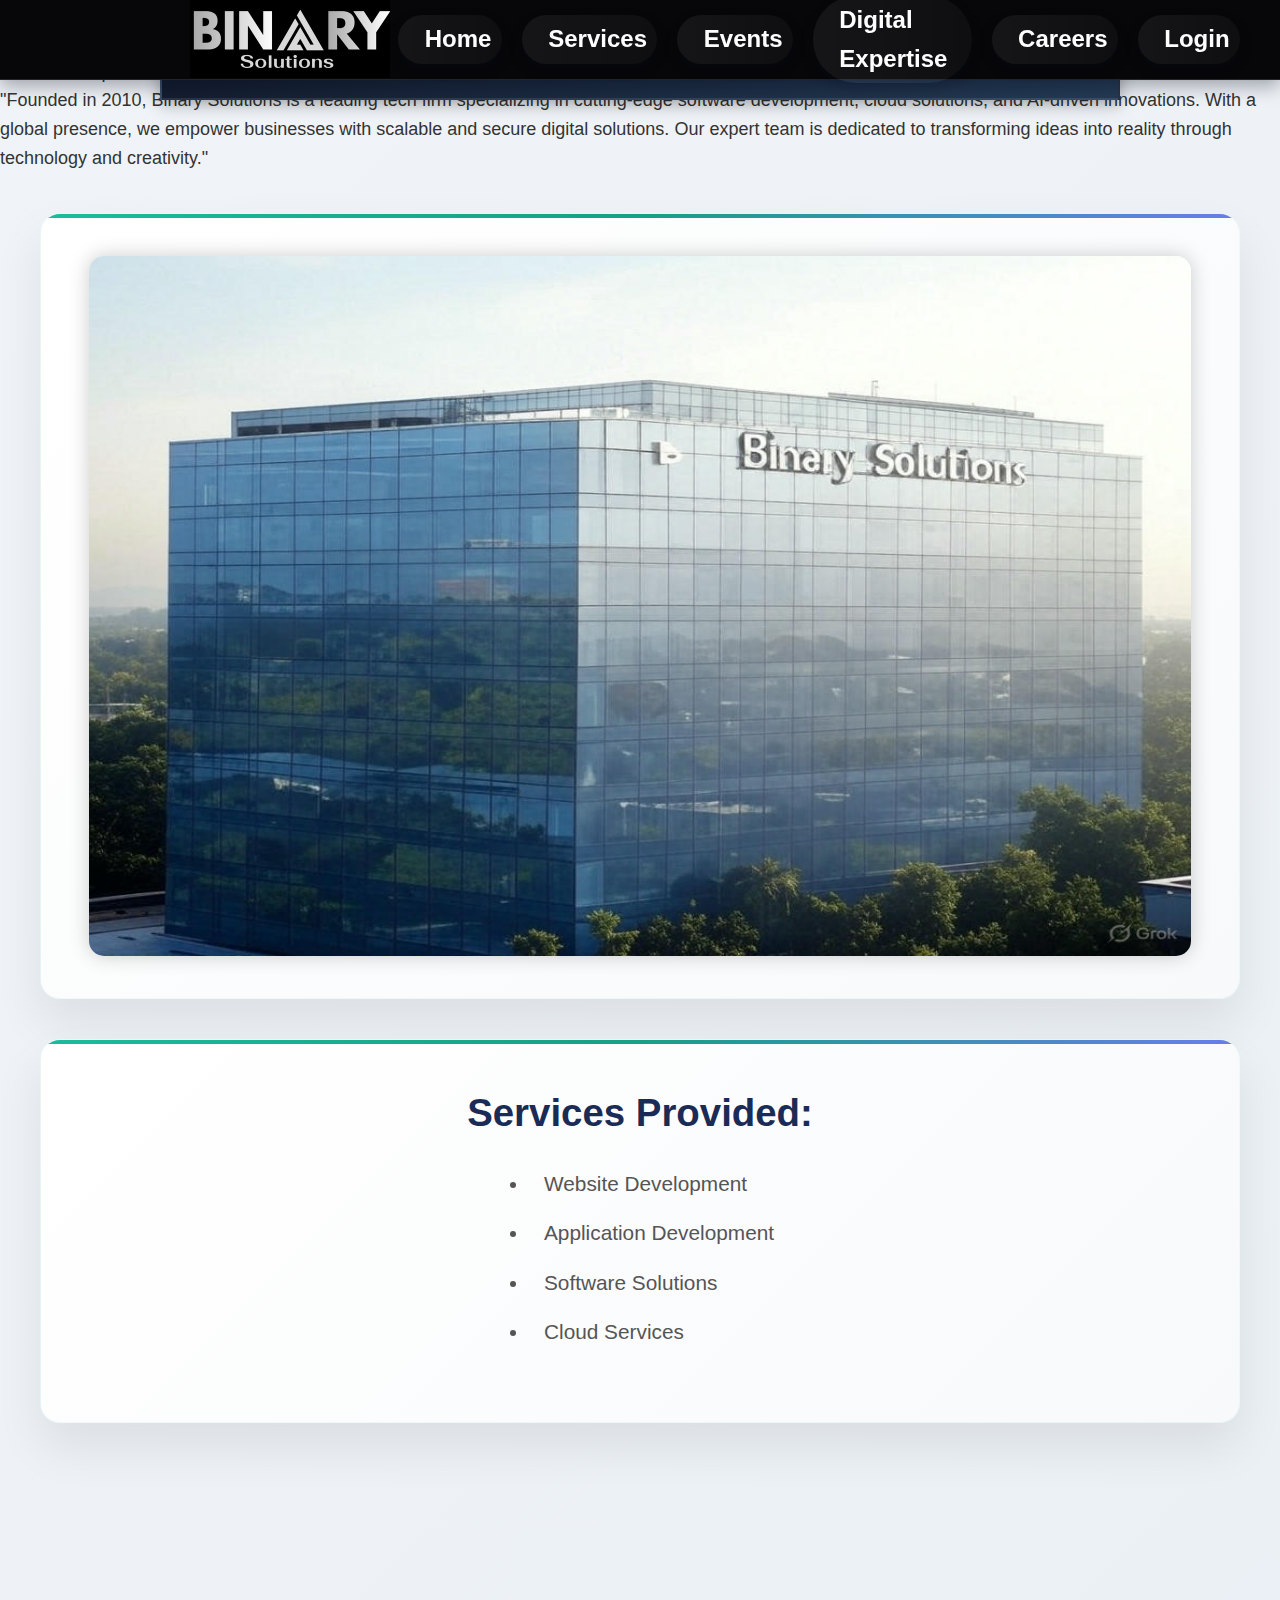
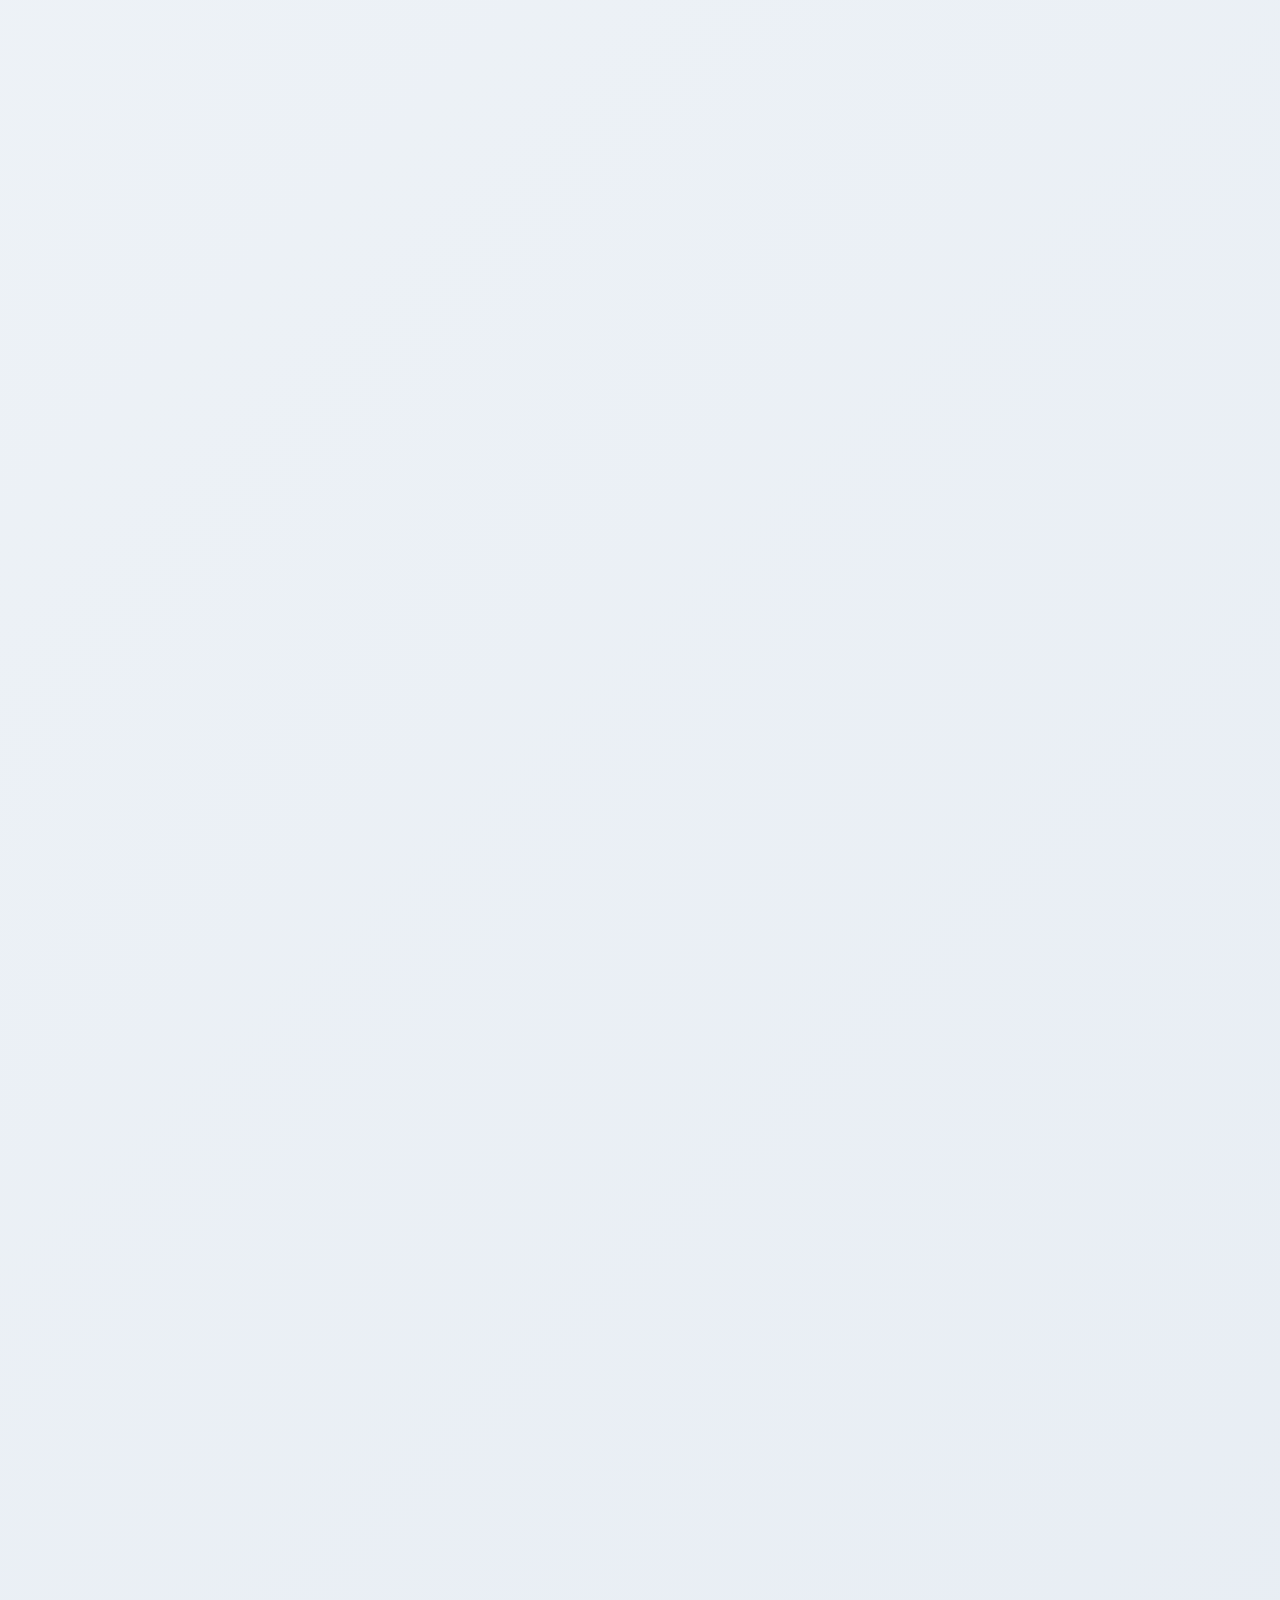
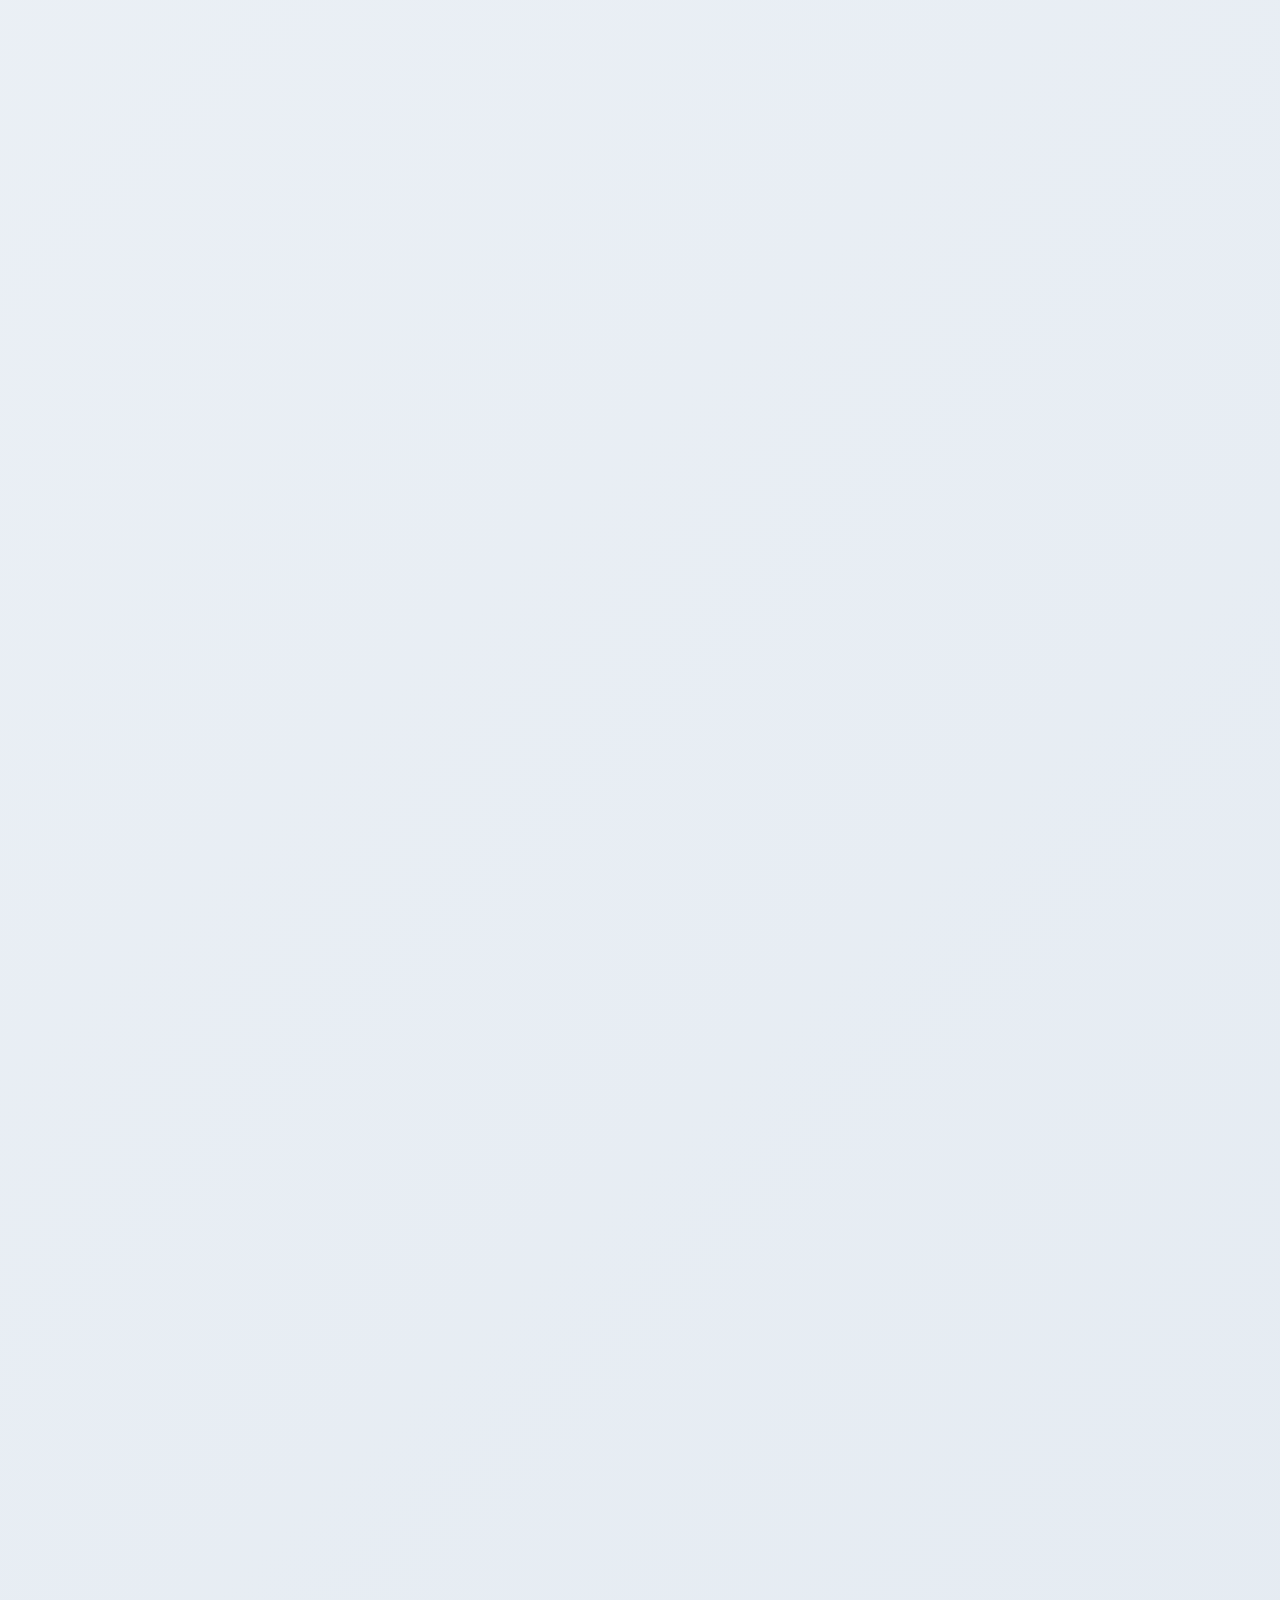
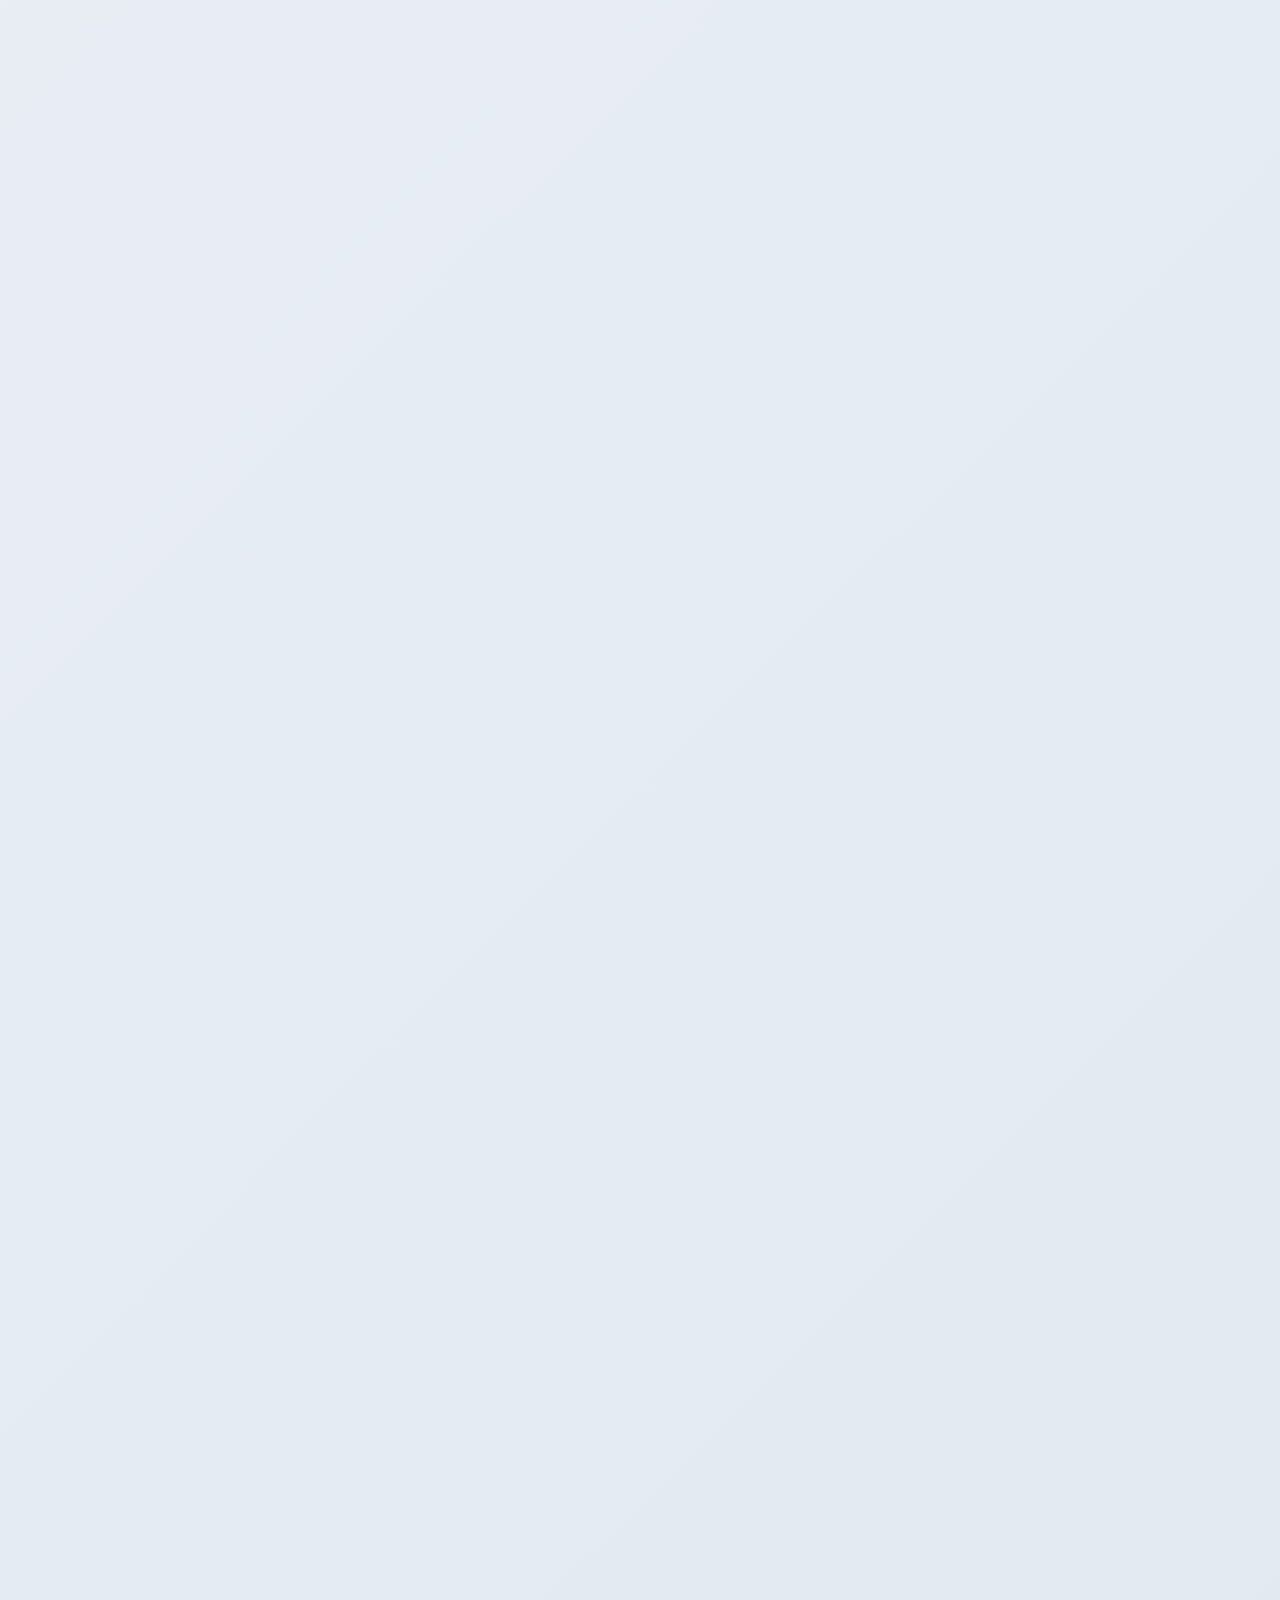
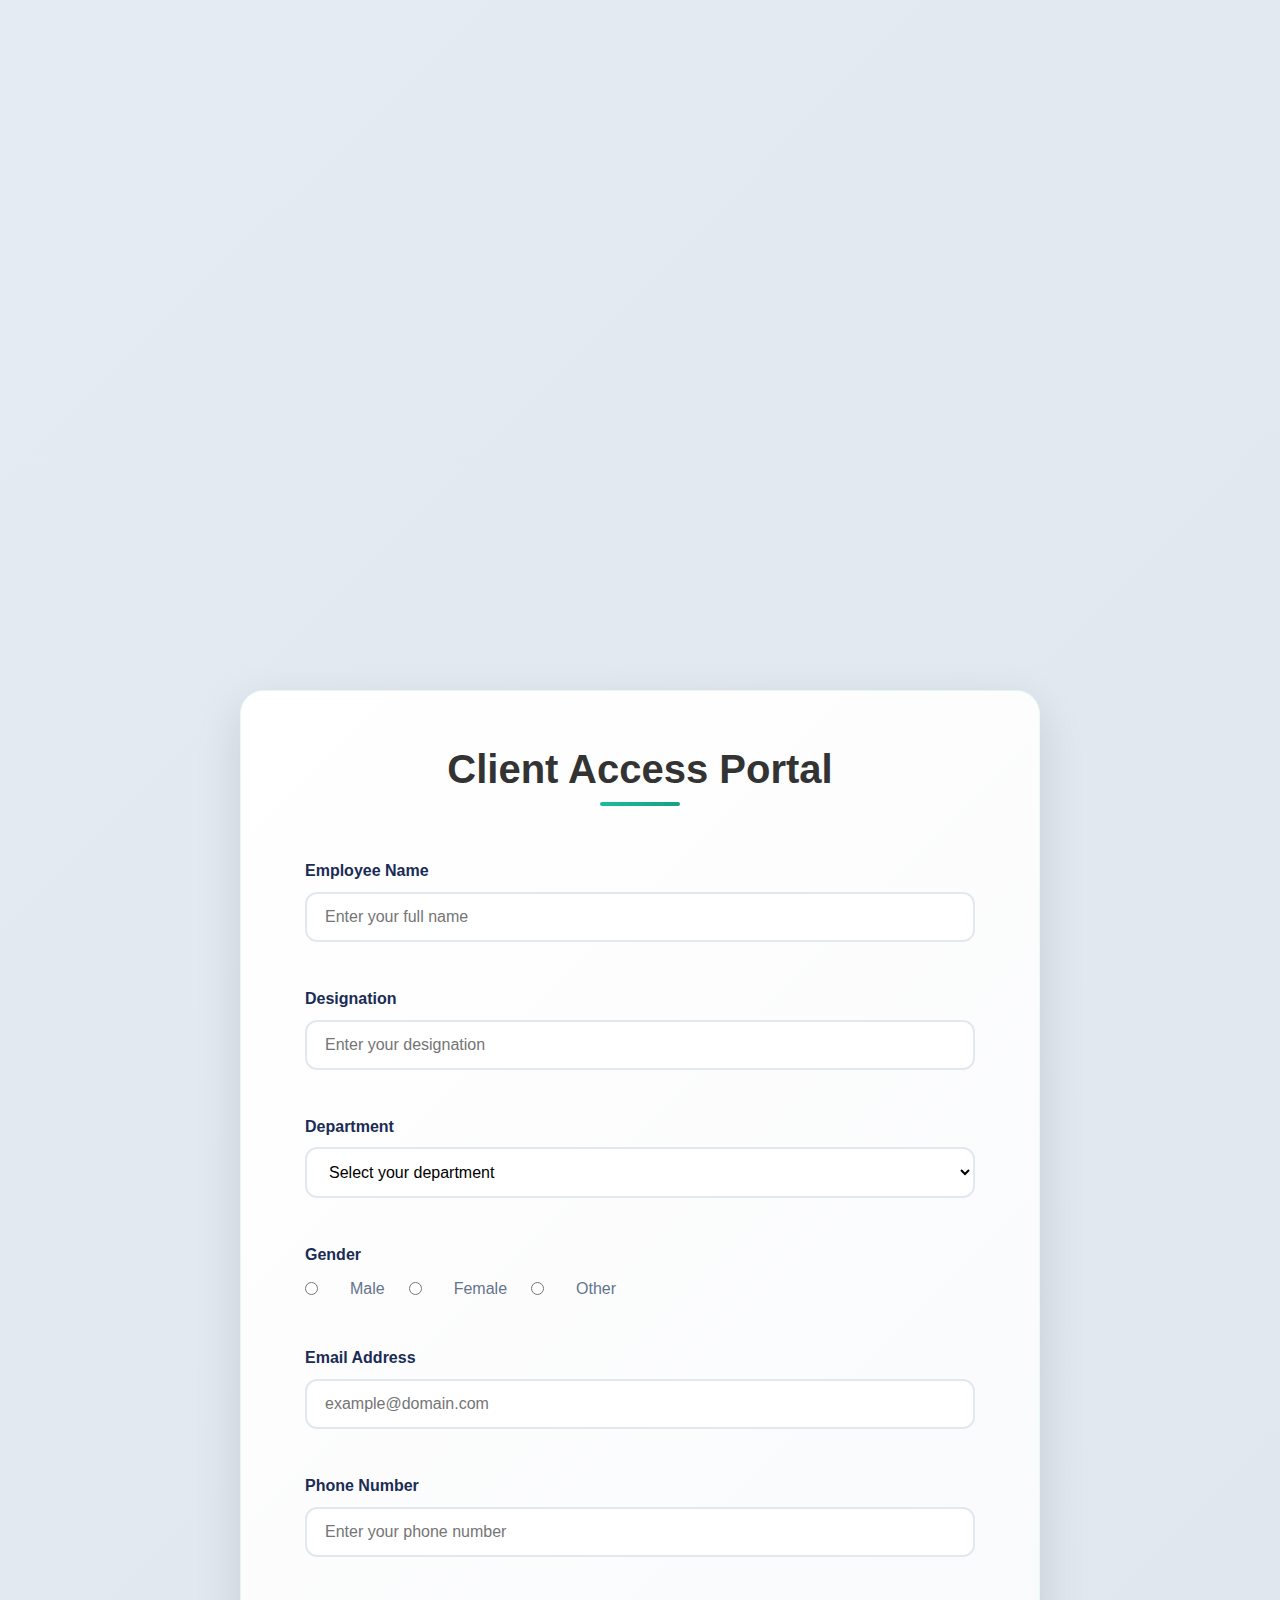
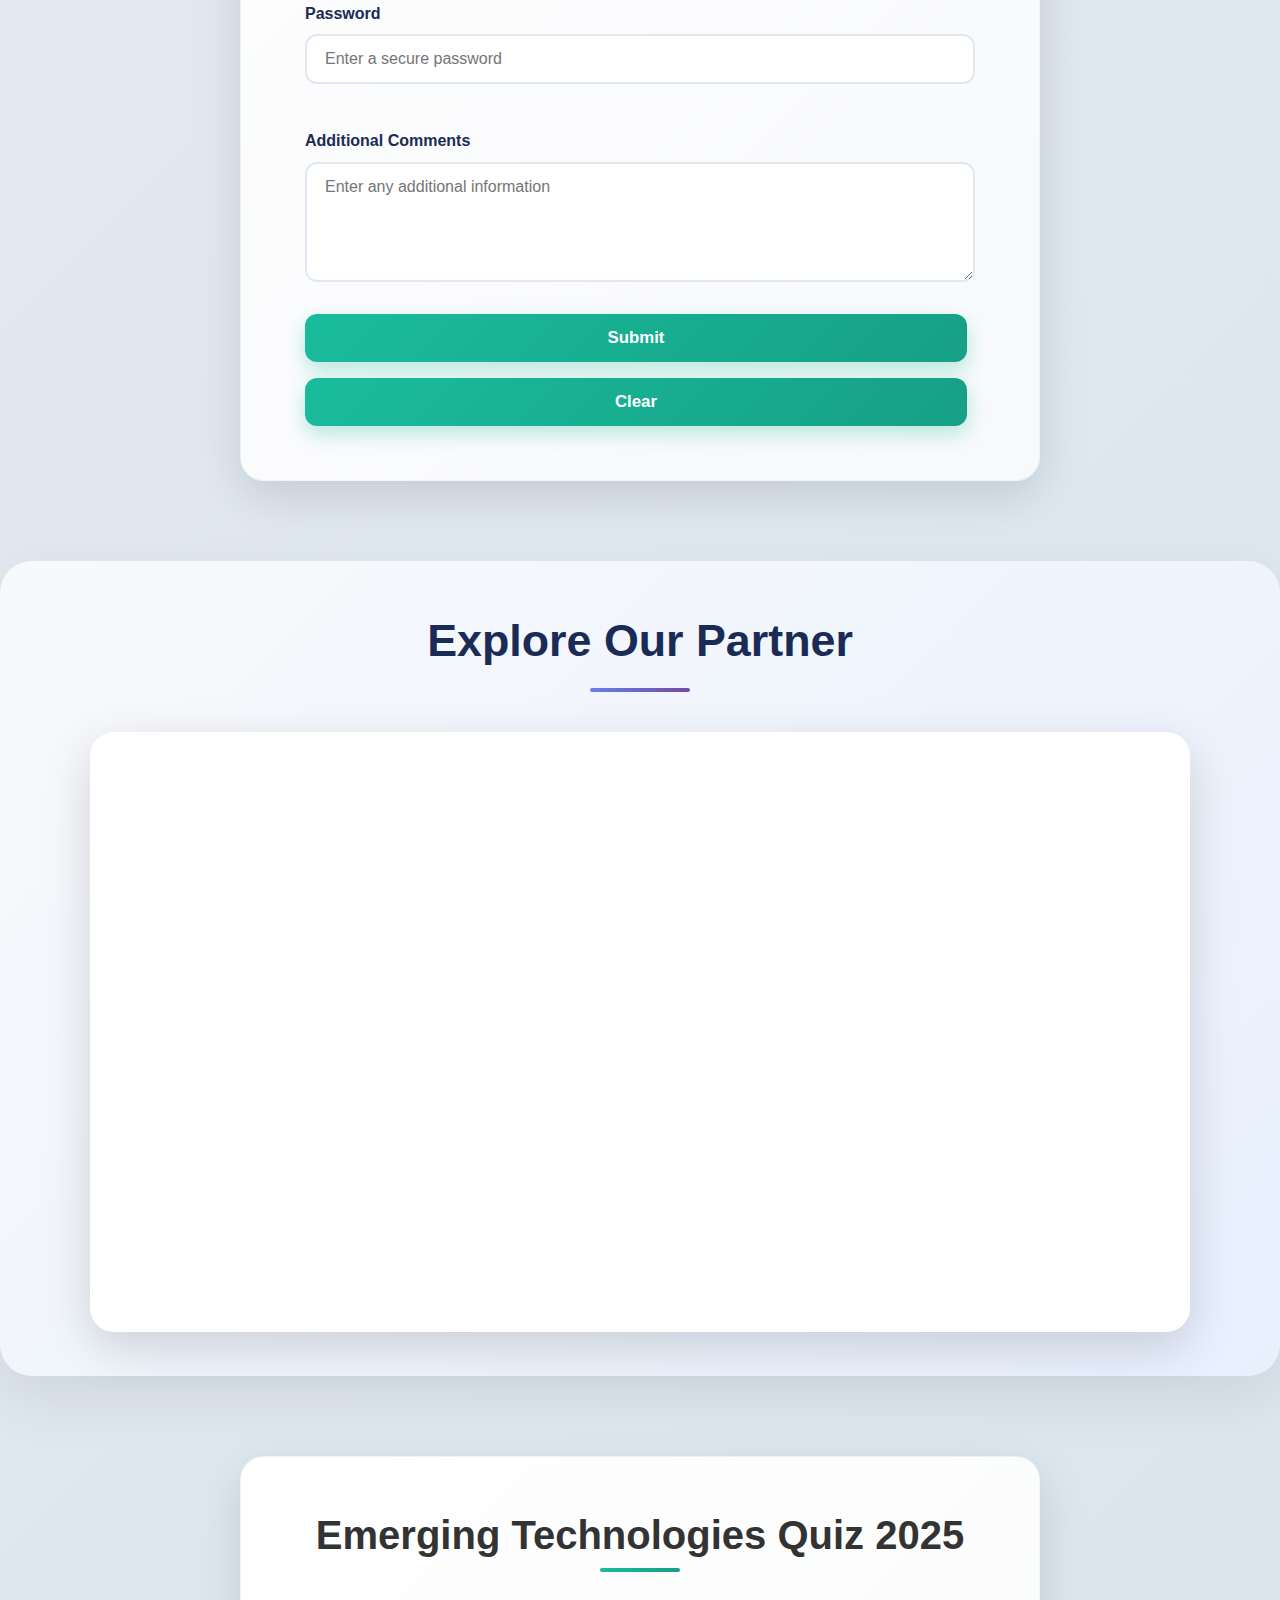
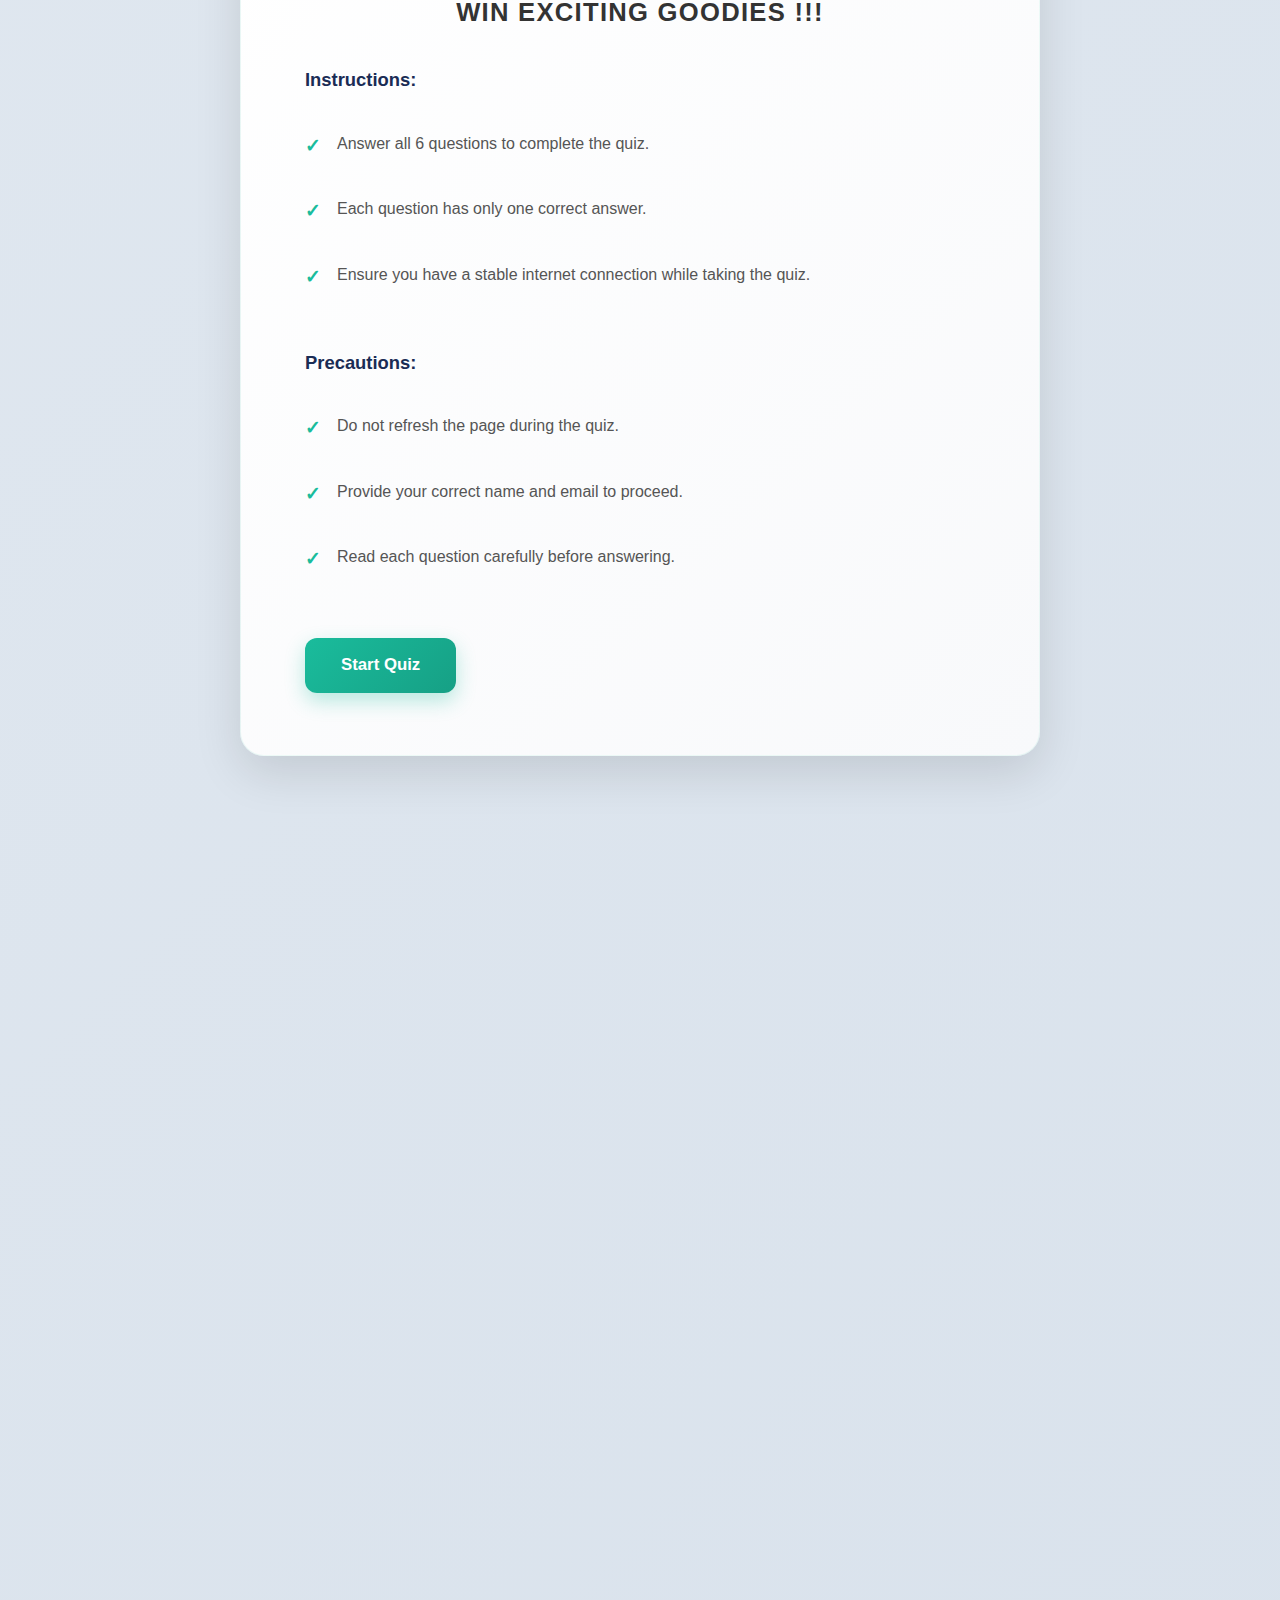
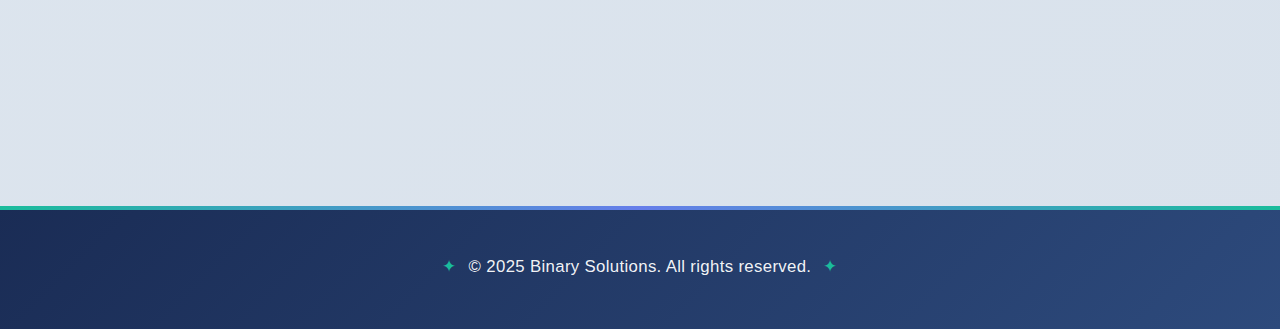
<file: integrated.html>
<!DOCTYPE html>
<html lang="en">
<head>
    <meta charset="UTF-8">
    <meta name="viewport" content="width=device-width, initial-scale=1.0">
    <title>Binary Solutions</title>
    <link rel="stylesheet" href="css/integrated.css">
    <link rel="stylesheet" href="https://cdnjs.cloudflare.com/ajax/libs/font-awesome/6.6.0/css/all.min.css" integrity="sha512-Kc323vGBEqzTmouAECnVceyQqyqdsSiqLQISBL29aUW4U/M7pSPA/gEUZQqv1cwx4OnYxTxve5UMg5GT6L4JJg==" crossorigin="anonymous" referrerpolicy="no-referrer" />
    <link rel="icon" href="assets/Organization_icon.png" type="image/png">

    <style>
      #main-content { position: relative; z-index: 10; }
      img { max-width: 100%; height: auto; display: block; }
    </style>
</head>
<body>
<div id="overlay"></div>
<div id="main-content">
  <!-- Navigation Bar -->
  <header class="navbar">
    <div class="navlogo">
        <img src="assets/Organization_logo1.png" alt="Binary Solutions Logo">
    </div>
    <button class="nav-toggle" type="button" aria-label="Toggle navigation" aria-expanded="false">
      <span></span>
      <span></span>
      <span></span>
    </button>
    <nav class="nav-links" aria-label="Primary">
      <a href="#Home" class="border"><i class="fa-solid fa-house"></i>Home</a>
      <a href="#services" class="border"><i class="fas fa-laptop-code"></i> Services</a>
      <a href="#conference" class="border"><i class="fa-regular fa-calendar-days"></i> Events</a>
      <a href="#expertise" class="border"><i class="fas fa-briefcase"></i> Digital Expertise</a>
      <a href="https://form.typeform.com/to/oQFoq4Ep" class="border" target="_blank" rel="noopener noreferrer"><i class="fas fa-user-tie"></i> Careers</a>
      <a href="#" class="border" id="loginLink"><i class="fa-solid fa-right-to-bracket"></i> Login</a>
      <div class="nav-profile" id="navProfile" aria-hidden="true">
        <button type="button" class="profile-trigger" id="profileTrigger" aria-haspopup="true" aria-expanded="false">
          <span class="profile-initials" id="profileInitials" aria-hidden="true">SS</span>
          <span class="sr-only">Open profile card</span>
        </button>
        <div class="profile-card" id="profileCard" role="dialog" aria-modal="false">
          <div class="profile-card-header">
            <span class="profile-card-name" id="profileName">Samir Shaikh</span>
            <span class="profile-card-email" id="profileEmail">samir.shaikh@example.com</span>
          </div>
          <div class="profile-card-details">
            <div class="profile-detail">
              <span class="detail-label">Employee ID</span>
              <span class="detail-value" id="profileEmployeeId">BS001</span>
            </div>
            <div class="profile-detail">
              <span class="detail-label">Department</span>
              <span class="detail-value" id="profileDepartment">Technology</span>
            </div>
          </div>
          <button type="button" class="profile-logout" id="profileLogout">
            <i class="fa-solid fa-arrow-right-from-bracket"></i>
            Logout
          </button>
        </div>
      </div>
    </nav>
  </header>
    <!-- Header Section -->
    <div class="header" id="Home">
        <div class="hiring">
            <marquee scrollamount=10> WE ARE HIRING CLICK ON THE CAREERS TO APPLY </marquee>
          </div>
        <h1>Binary Solutions</h1>
        <p>Your trusted partner in innovative Software Solutions.</p>
        <p>"Founded in 2010, Binary Solutions is a leading tech firm specializing in cutting-edge software development, 
        cloud solutions, and AI-driven innovations. With a global presence, we empower businesses with scalable and secure digital solutions. Our expert team is dedicated to transforming ideas into reality through technology and creativity."</p>
        </div>

    <!-- Main Content -->
     <div class="container" id="image">
      <img src="assets/Organization_img.jpg" alt="Organization image">
     </div>
    <div class="container" id="services">
        <h2>Services Provided:</h2>
<ul>
    <li><i class="fas fa-laptop-code"></i> Website Development</li>
    <li><i class="fas fa-mobile-alt"></i> Application Development</li>
    <li><i class="fas fa-cloud"></i> Software Solutions</li>
    <li><i class="fas fa-server"></i> Cloud Services</li>
</ul>
    </div>

    <div class="container">
        <h2>Technologies Used:</h2>
<ol>
    <li><i class="fas fa-globe"></i> Web Technologies
        <ul>
            <li><i class="fab fa-html5"></i> HTML</li>
            <li><i class="fab fa-css3"></i> CSS</li>
            <li><i class="fab fa-js"></i> JavaScript</li>
        </ul>
    </li>
    <li><i class="fas fa-database"></i> Dot Net Technology</li>
    <li><i class="fas fa-server"></i> Database Management</li>
</ol>

    </div>

    <div class="container">
        <h2>Company Locations:</h2>
<dl>
    <dt><i class="fas fa-map-marker-alt"></i> Pune</dt>
    <dd>Head Office of Binary Solutions.</dd>
    <dt><i class="fas fa-flag"></i> India</dt>
    <dd>Multiple branch offices across major cities.</dd>
    <dt><i class="fas fa-globe-americas"></i> USA</dt>
    <dd>International office handling global clients.</dd>
</dl>
    </div>
    <div class="container">
        <h2>Employee Benefits:</h2>
        <ul>
            <li>Work Environment
                <ul>
                    <li>Creative atmosphere</li>
                    <li>Opportunity to innovate</li>
                </ul>
            </li>
            <li>Facilities
                <ul>
                    <li>Flexible working hours</li>
                    <li>Remote work options</li>
                </ul>
            </li>
        </ul>
    </div>
    <!-- Tech Conference Section -->
    <div class="tech-conference" id="conference">
      <b>
        <marquee scrollamount=15 >WELCOME TO TECH INNOVATE 2025</marquee>
    </b>
    <div class="container">
      <h1>TECH INNOVATE 2025 - EVENT SCHEDULE</h1>
      <div class="table-scroll">
      <table>
        <thead>
          <tr>
            <th>Event ID</th>
            <th>Event Name</th>
            <th>Speaker</th>
            <th>Time</th>
            <th>Venue</th>
            <th>Session Type</th>
            <th>Target Audience</th>
            <th>Registration Link</th>
          </tr>
        </thead>
        <tbody>
          <tr>
            <td>TECH2025-01</td>
            <td>AI &amp; Future of Automation</td>
            <td>Balaji Vishwanathan</td>
            <td>8:00 AM - 9:30 AM</td>
            <td>Hall A</td>
            <td>Keynote</td>
            <td>Developers, Business Leaders</td>
            <td><a href="https://form.typeform.com/to/QbnPd9PJ" class="btn" target="_blank" rel="noopener noreferrer">Register</a></td>
          </tr>
          <tr>
            <td>TECH2025-02</td>
            <td>CyberSecurity Trends</td>
            <td>Dr.R.K. Bagga</td>
            <td>9:30 AM - 10:30 AM</td>
            <td>Hall B</td>
            <td>Workshop</td>
            <td>IT Security Teams, Students</td>
            <td><a href="https://form.typeform.com/to/oTzsS5Gx" class="btn" target="_blank" rel="noopener noreferrer">Register</a></td>
          </tr>
          <tr>
            <td>TECH2025-03</td>
            <td>Blockchain &amp; Web3</td>
            <td>Jaspreet Bindra</td>
            <td>10:30 AM - 11:30 AM</td>
            <td>Hall C</td>
            <td>Panel Discussion</td>
            <td>Investors, Entrepreneurs</td>
            <td><a href="https://form.typeform.com/to/FueOIpIu" class="btn" target="_blank" rel="noopener noreferrer">Register</a></td>
          </tr>
          <tr>
            <td>TECH2025-04</td>
            <td>Data Science &amp; AI</td>
            <td>Sameer Gandhi</td>
            <td>11:30 AM - 12:30 PM</td>
            <td>Hall A</td>
            <td>Technical Talk</td>
            <td>Data Scintist, Analysts</td>
            <td><a href="https://form.typeform.com/to/yP7PNMEn" class="btn" target="_blank" rel="noopener noreferrer">Register</a></td>
          </tr>
          <tr>
            <td>TECH2025-05</td>
            <td>Startup Pitch &amp; Networking</td>
            <td>Avjit Arya</td>
            <td>1:00 PM - 2:00 PM</td>
            <td>Networking Zone</td>
            <td>Interactive Session</td>
            <td>Stratup Founders , Investors</td>
            <td><a href="https://form.typeform.com/to/VzxHRMSj" class="btn" target="_blank" rel="noopener noreferrer">Register</a></td>
          </tr>
          <tr>
            <td>TECH2025-06</td>
            <td>Quantum Computing Basics</td>
            <td>Dr.Arun K.Pati</td>
            <td>2:00 PM - 3:30 PM</td>
            <td>Hall B</td>
            <td>Keynote</td>
            <td>Researchers, Engineers</td>
            <td><a href="https://form.typeform.com/to/Ppbq08p4" class="btn" target="_blank" rel="noopener noreferrer">Register</a></td>
          </tr>
          <tr>
            <td>TECH2025-07</td>
            <td>Metaverse &amp; Virtual Reality</td>
            <td>Arijit Bhattachrya</td>
            <td>3:45 PM - 4:45 PM</td>
            <td>Hall A</td>
            <td>Workshop</td>
            <td>Developers,Designers</td>
            <td><a href="https://form.typeform.com/to/SywMyIot" class="btn" target="_blank" rel="noopener noreferrer">Register</a></td>
          </tr>
          <tr>
            <td>TECH2025-08</td>
            <td>Cloud Computing Security</td>
            <td>Sameer Ratolikar</td>
            <td>5:00 PM - 7:00 PM</td>
            <td>Hall B</td>
            <td>Technical Talk</td>
            <td>IT Administrators, Devops</td>
            <td><a href="https://form.typeform.com/to/olQZBfG2" class="btn" target="_blank" rel="noopener noreferrer">Register</a></td>
          </tr>
          <tr>
            <td>TECH2025-09</td>
            <td>Internet Of Things(IOT)</td>
            <td>Priyadarshini Sarkar</td>
            <td>7:00 PM - 8:00 PM</td>
            <td>Hall C</td>
            <td>Technical Talk</td>
            <td>Engineers, Developers</td>
            <td><a href="https://form.typeform.com/to/TS9JfZbi" class="btn" target="_blank" rel="noopener noreferrer">Register</a></td>
          </tr>
          <tr>
            <td>TECH2025-10</td>
            <td>Ethical Hacking Basics</td>
            <td>Ankit Fadia</td>
            <td>8:00 PM - 9:00 PM</td>
            <td>Hall A</td>
            <td>Workshop</td>
            <td>Security Analysts</td>
            <td><a href="https://form.typeform.com/to/WZi98OFU" class="btn" target="_blank" rel="noopener noreferrer">Register</a></td>
          </tr>
        </tbody>
      </table>
            </div>
        </div>
    </div>
    <!-- Digital Expertise Section -->
    <div class="digital-expertise" id="expertise">
        <div id="main-container">
            <h1>Binary Solutions - Digital Expertise</h1>
            <p>
                <b>Discover Our Digital Innovations: </b>
                <a href="https://www.binarysolutions.com.hk/" target="_blank" class="btn" target="_blank" rel="noopener noreferrer"> Enter the Digital Realm</a>
            </p>
        </div>
        <div class="dcontainer" id="container1">
            <div class="section web" id="section1">
              <h2>Innovative Web Solutions</h2>
              <p>We craft modern, high performing websites and web applications with cutting-edge technologies.</p>
              <p>Our designs ensure fast load times, mobile responsiveness, and an exceptional user experience.</p>
              <p>We implement SEO-friendly architecture to help businesses rank higher in search engines.</p>
              <p>Security and scalability are our priorities, ensuring websites can handle increasing traffic.</p>
              <p>We integrate CMS platforms like WordPress and e-commerce solutions for seamless business operations.</p>
          </div>
        </div>
        <div class="dcontainer" id="container2">
          <div class="section app" id="section2">
              <h2>Application Development</h2>
              <p>We design and build feature-rich mobile and desktop applications tailored to your business needs.</p>
              <p>Our applications support both iOS and Android platforms using cutting-edge frameworks.</p>
              <p>We focus on UI/UX design to enhance user experience and retention rates.</p>
              <p>Our agile development approach ensures quick delivery and adaptability to business needs.</p>
              <p>We integrate APIs and cloud services for seamless data management and performance enhancement.</p>
          </div> 
        </div>
        <div class="dcontainer" id="container3">
          <div class="section enterprise" id="section3">
              <h2>Enterprise Software Services</h2>
              <p>We deliver custom enterprise solutions that streamline operations and improve efficiency.</p>
              <p>Our CRM and ERP systems help businesses manage customer interactions and operations.</p>
              <p>We develop secure cloud-based applications that provide flexibility and scalability.</p>
              <p>Our automation tools reduce manual work and enhance overall business productivity.</p>
              <p>We offer ongoing support and system upgrades to keep your business software optimized.</p>
          </div>
        </div>
        <div class="dcontainer" id="container4">
          <div class="section digital" id="section4">
              <h2>Digital Transformation</h2>
              <p>We help businesses transition into the digital age with AI, automation, and cloud computing.</p>
              <p>Our team specializes in AI-driven analytics to improve decision-making and customer engagement.</p>
              <p>We implement IoT solutions for smart automation and data-driven insights.</p>
              <p>Cloud migration services ensure smooth transition from legacy systems to scalable cloud platforms.</p>
              <p>Cybersecurity measures are integrated to protect digital assets and sensitive business data.</p>
          </div>
        </div>
        <div class="dcontainer" id="container5">
          <div class="section clients" id="section5">
              <h2>Client Success Stories</h2>
              <p>Discover how Binary Solutions has helped businesses achieve their technology goals.</p>
              <p>Our team has successfully developed over 200 projects for clients in multiple industries.</p>
              <p>We prioritize customer feedback to continuously improve and innovate our solutions.</p>
              <p>Case studies highlight measurable improvements in efficiency and business growth.</p>
              <p>Join our list of satisfied clients and experience tailored technology solutions.</p>
          </div>
        </div>
        </div>
    </div>
    <div class="fcontainer">
        <h1 id="fh1">Client Access Portal</h1>
        <form>
          <label for="employeeName">Employee Name</label>
          <input type="text" id="employeeName" name="employeeName" placeholder="Enter your full name" required>
    
          <label for="designation">Designation</label>
          <input type="text" id="designation" name="designation" placeholder="Enter your designation" required>
    
          <label for="department">Department</label>
          <select id="department" name="department" required>
            <option value="">Select your department</option>
            <option value="IT">IT</option>
            <option value="HR">HR</option>
            <option value="Finance">Finance</option>
            <option value="Marketing">Marketing</option>
          </select>
          <label>Gender</label>
          <div class="radio-group">
          <input type="radio" id="male" name="gender" value="Male" required>
          <label for="male"> Male</label>
          <input type="radio" id="female" name="gender" value="Female" required>
          <label for="female"> Female</label>
          <input type="radio" id="other" name="gender" value="Other" required>
          <label for="other">Other</label>
          </div>
          <label for="email">Email Address</label>
          <input type="email" id="email" name="email" placeholder="example@domain.com" required>
          <label for="phone">Phone Number</label>
          <input type="tel" id="phone" name="phone" placeholder="Enter your phone number" required>
          <label for="password">Password</label>
          <input type="password" id="password" name="password" placeholder="Enter a secure password" required>
          <label for="comments">Additional Comments</label>
          <textarea id="comments" name="comments" rows="4" placeholder="Enter any additional information"></textarea>
          <input type="submit" class="btn" id="fbtn" value="Submit">
          <input type="reset" class="btn" id="fbtn" value="Clear">
        </form>
      </div>
      <div class="iframe-content">
        <h2>Explore Our Partner</h2>
        <iframe src="https://www.sphinx-solution.com/" title="Sphinx Solutions"></iframe>
      </div>
      <div class="fcontainer">
        <h1 id="fh1">Emerging Technologies Quiz 2025</h1>
        <h1 id="fh">Win Exciting Goodies !!!</h1>
        <p><strong>Instructions:</strong></p>
        <ul>
            <li>Answer all 6 questions to complete the quiz.</li>
            <li>Each question has only one correct answer.</li>
            <li>Ensure you have a stable internet connection while taking the quiz.</li>
        </ul>
        <p><strong>Precautions:</strong></p>
        <ul>
            <li>Do not refresh the page during the quiz.</li>
            <li>Provide your correct name and email to proceed.</li>
            <li>Read each question carefully before answering.</li>
        </ul>
        <a href="Quiz.html" class="btn" target="_blank" rel="noopener noreferrer">Start Quiz</a>
    </div>
      <div class="container" id="locations">
        <h2>Company Locations:</h2>
        <div class="map" id="locations">
            <iframe src="https://www.google.com/maps/embed?pb=!1m18!1m12!1m3!1d121038.80065916607!2d73.79591829726562!3d18.553175299999992!2m3!1f0!2f0!3f0!3m2!1i1024!2i768!4f13.1!3m3!1m2!1s0x3bc2c106fddd01ab%3A0xb3b7dc39b0d38926!2sBigBinary%20Solutions%20Pvt.%20Ltd.!5e0!3m2!1sen!2sin!4v1741178027826!5m2!1sen!2sin" width="200" height="400" style="border:0;" allowfullscreen="" loading="lazy" referrerpolicy="no-referrer-when-downgrade"></iframe>
        </div>
    </div>
    <!-- Footer -->
    <footer>
        <p>&copy; 2025 Binary Solutions. All rights reserved.</p>
    </footer>
    </div>
     <!-- Login Box -->
     <div class="lscontainer" id="loginContainer" role="dialog" aria-modal="true" aria-labelledby="loginTitle" aria-hidden="true">
        <button type="button" class="closeBtn" aria-label="Close dialog" onclick="closeLoginbox()">×</button>
        <h2 id="loginTitle">Login</h2>
        <p class="form-subtitle">Access your Binary Solutions portal</p>
        <form id="loginForm" novalidate>
          <div class="form-message" id="loginMessage" aria-live="polite"></div>
          <label for="loginIdentifier">Employee ID or Email</label>
          <input type="text" id="loginIdentifier" name="loginIdentifier" placeholder="E.g., EMP102 or jane@binary.com" autocomplete="username" required>
          <label for="loginPassword">Password</label>
          <input type="password" id="loginPassword" name="loginPassword" placeholder="Enter your password" autocomplete="current-password" required minlength="6">
          <div class="form-actions">
            <button type="submit" class="auth-btn">Login</button>
          </div>
        </form>
        <button type="button" class="toggle-link" onclick="toggleForm('signup')">Don't have an account? Sign Up</button>
      </div>
      <div class="lscontainer" id="signupContainer" role="dialog" aria-modal="true" aria-labelledby="signupTitle" aria-hidden="true">
        <button type="button" class="closeBtn" aria-label="Close dialog" onclick="closeLoginbox()">×</button>
        <h2 id="signupTitle">Create an Account</h2>
        <p class="form-subtitle">Join the Binary Solutions workspace</p>
        <form id="signupForm" novalidate>
          <div class="form-message" id="signupMessage" aria-live="polite"></div>
          <label for="signupEmployeeId">Employee ID</label>
          <input type="text" id="signupEmployeeId" name="signupEmployeeId" placeholder="E.g., EMP102" autocomplete="off" required>
          <label for="signupFullName">Full Name</label>
          <input type="text" id="signupFullName" name="signupFullName" placeholder="Enter your full name" autocomplete="name" required>
          <label for="signupEmail">Email</label>
          <input type="email" id="signupEmail" name="signupEmail" placeholder="Enter your email" autocomplete="email" required>
          <label for="signupDepartment">Department</label>
          <select id="signupDepartment" name="signupDepartment" required>
            <option value="">Select your department</option>
            <option value="HR">HR</option>
            <option value="Engineering">Engineering</option>
            <option value="Marketing">Marketing</option>
            <option value="Sales">Sales</option>
            <option value="Finance">Finance</option>
          </select>
          <div class="form-grid">
            <div>
              <label for="signupPassword">Password</label>
              <input type="password" id="signupPassword" name="signupPassword" placeholder="Create a password" autocomplete="new-password" required minlength="6">
            </div>
            <div>
              <label for="signupConfirmPassword">Confirm Password</label>
              <input type="password" id="signupConfirmPassword" name="signupConfirmPassword" placeholder="Confirm password" autocomplete="new-password" required minlength="6">
            </div>
          </div>
          <button type="submit" class="auth-btn">Create account</button>
        </form>
        <button type="button" class="toggle-link" onclick="toggleForm('login')">Already have an account? Login</button>
      </div>
</body>
<script src="js/integrated.js"></script>
</html>
</file>
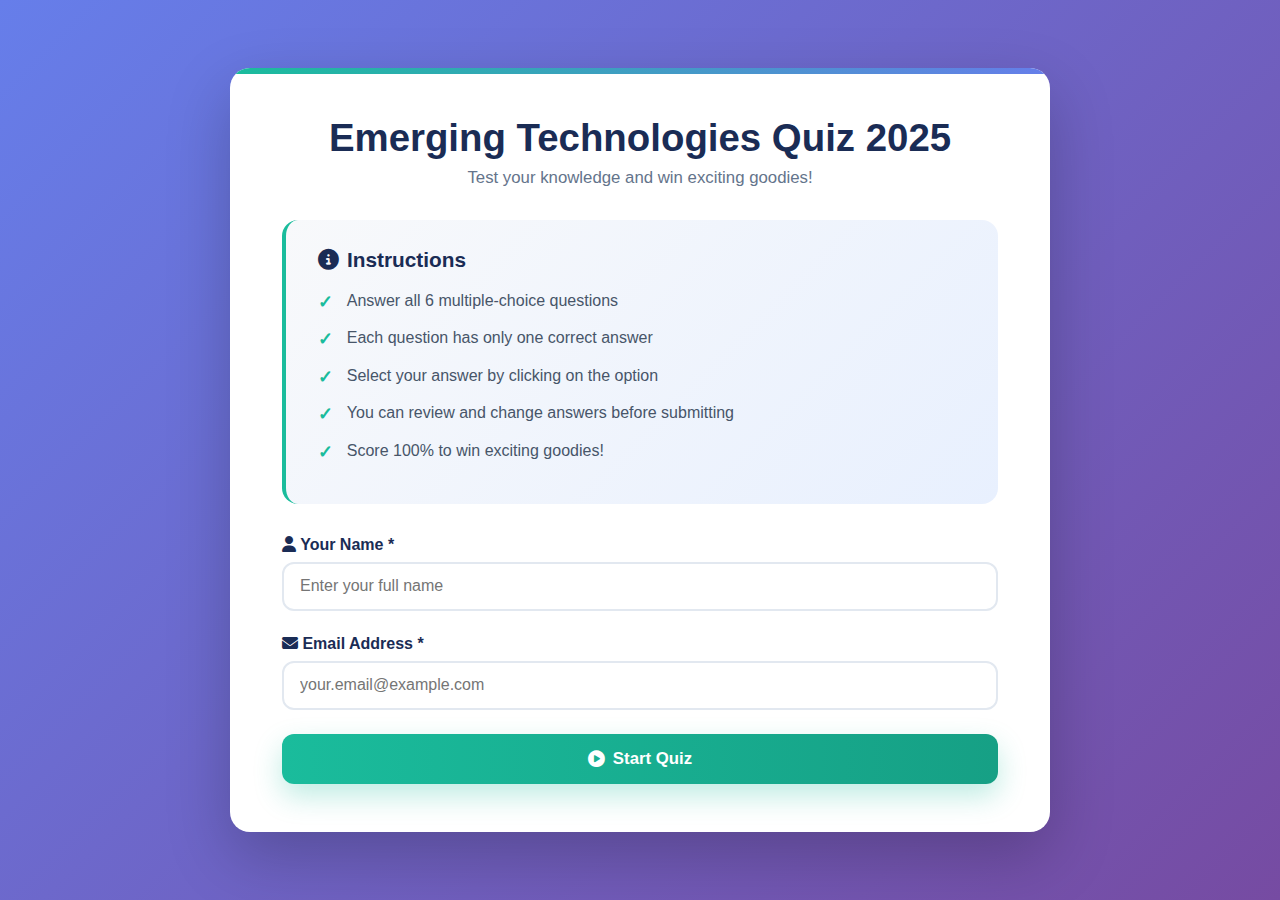
<file: Quiz.html>
<!DOCTYPE html>
<html lang="en">
<head>
  <meta charset="UTF-8">
  <meta name="viewport" content="width=device-width, initial-scale=1.0">
  <title>Emerging Technologies Quiz 2025</title>
  <link rel="stylesheet" href="https://cdnjs.cloudflare.com/ajax/libs/font-awesome/6.6.0/css/all.min.css" />
  <style>
    * {
      margin: 0;
      padding: 0;
      box-sizing: border-box;
    }
    body {
      background: linear-gradient(135deg, #667eea 0%, #764ba2 100%);
      font-family: 'Segoe UI', Tahoma, Geneva, Verdana, sans-serif;
      padding: 20px;
      min-height: 100vh;
      display: flex;
      align-items: center;
      justify-content: center;
    }
    .quiz-container {
      background: #ffffff;
      border-radius: 20px;
      box-shadow: 0 24px 64px rgba(0, 0, 0, 0.22);
      max-width: 820px;
      width: 100%;
      padding: 48px 52px;
      position: relative;
      overflow: hidden;
    }
    .quiz-container::before {
      content: "";
      position: absolute;
      top: 0;
      left: 0;
      right: 0;
      height: 6px;
      background: linear-gradient(90deg, #1abc9c, #667eea);
    }
    h1 {
      color: #1a2c55;
      font-size: 2.4rem;
      margin-bottom: 0.5rem;
      text-align: center;
      font-weight: 800;
    }
    .subtitle {
      text-align: center;
      color: #64748b;
      font-size: 1.05rem;
      margin-bottom: 2rem;
    }
    .welcome-screen, .quiz-screen, .result-screen {
      display: none;
    }
    .welcome-screen.active, .quiz-screen.active, .result-screen.active {
      display: block;
      animation: fadeIn 0.4s ease;
    }
    @keyframes fadeIn {
      from { opacity: 0; transform: translateY(10px); }
      to { opacity: 1; transform: translateY(0); }
    }
    .instructions {
      background: linear-gradient(135deg, #f8f9fb 0%, #e8f0fe 100%);
      padding: 28px 32px;
      border-radius: 16px;
      margin-bottom: 2rem;
      border-left: 4px solid #1abc9c;
    }
    .instructions h3 {
      color: #1a2c55;
      font-size: 1.3rem;
      margin-bottom: 1rem;
      display: flex;
      align-items: center;
      gap: 0.5rem;
    }
    .instructions ul {
      list-style: none;
      padding-left: 0;
    }
    .instructions li {
      margin-bottom: 0.75rem;
      padding-left: 1.8rem;
      position: relative;
      color: #475569;
      line-height: 1.6;
    }
    .instructions li::before {
      content: "✓";
      position: absolute;
      left: 0;
      color: #1abc9c;
      font-weight: bold;
      font-size: 1.1rem;
    }
    .form-group {
      margin-bottom: 1.5rem;
    }
    .form-group label {
      display: block;
      color: #1a2c55;
      font-weight: 600;
      margin-bottom: 0.5rem;
      font-size: 1rem;
    }
    .form-group input {
      width: 100%;
      padding: 0.85rem 1rem;
      border: 2px solid #e2e8f0;
      border-radius: 12px;
      font-size: 1rem;
      transition: border-color 0.2s ease, box-shadow 0.2s ease;
    }
    .form-group input:focus {
      outline: none;
      border-color: #1abc9c;
      box-shadow: 0 0 0 4px rgba(26, 188, 156, 0.12);
    }
    .btn {
      display: inline-flex;
      align-items: center;
      justify-content: center;
      gap: 0.5rem;
      padding: 0.95rem 2rem;
      background: linear-gradient(90deg, #1abc9c, #16a085);
      color: white;
      border: none;
      border-radius: 12px;
      font-weight: 700;
      font-size: 1.05rem;
      cursor: pointer;
      transition: transform 0.18s ease, box-shadow 0.18s ease;
      text-decoration: none;
      box-shadow: 0 12px 28px rgba(26, 188, 156, 0.28);
      width: 100%;
    }
    .btn:hover {
      transform: translateY(-3px);
      box-shadow: 0 18px 38px rgba(26, 188, 156, 0.38);
    }
    .btn:disabled {
      opacity: 0.6;
      cursor: not-allowed;
      transform: none;
    }
    .progress-bar {
      height: 8px;
      background: #e2e8f0;
      border-radius: 999px;
      margin-bottom: 2rem;
      overflow: hidden;
    }
    .progress-fill {
      height: 100%;
      background: linear-gradient(90deg, #1abc9c, #667eea);
      border-radius: 999px;
      transition: width 0.4s ease;
      width: 0%;
    }
    .question-counter {
      text-align: center;
      color: #64748b;
      font-size: 0.95rem;
      margin-bottom: 1.5rem;
      font-weight: 600;
    }
    .question-card {
      background: linear-gradient(135deg, #f8f9fb 0%, #e8f0fe 100%);
      padding: 32px 36px;
      border-radius: 16px;
      margin-bottom: 2rem;
      border-left: 4px solid #667eea;
    }
    .question-text {
      font-size: 1.3rem;
      color: #1a2c55;
      font-weight: 600;
      margin-bottom: 1.5rem;
      line-height: 1.5;
    }
    .options {
      display: flex;
      flex-direction: column;
      gap: 1rem;
    }
    .option {
      background: #ffffff;
      padding: 1.1rem 1.3rem;
      border-radius: 12px;
      border: 2px solid #e2e8f0;
      cursor: pointer;
      transition: all 0.18s ease;
      display: flex;
      align-items: center;
      gap: 1rem;
    }
    .option:hover {
      border-color: #1abc9c;
      background: rgba(26, 188, 156, 0.04);
      transform: translateX(6px);
    }
    .option input[type="radio"] {
      width: 20px;
      height: 20px;
      accent-color: #1abc9c;
      cursor: pointer;
    }
    .option label {
      flex: 1;
      cursor: pointer;
      font-size: 1.05rem;
      color: #334155;
      line-height: 1.5;
    }
    .option.selected {
      border-color: #1abc9c;
      background: rgba(26, 188, 156, 0.08);
    }
    .nav-buttons {
      display: flex;
      gap: 1rem;
      margin-top: 2rem;
    }
    .btn-secondary {
      background: linear-gradient(90deg, #64748b, #475569);
      box-shadow: 0 12px 28px rgba(71, 85, 105, 0.22);
    }
    .btn-secondary:hover {
      box-shadow: 0 18px 38px rgba(71, 85, 105, 0.32);
    }
    .result-card {
      text-align: center;
      padding: 2rem 1rem;
    }
    .result-icon {
      font-size: 5rem;
      margin-bottom: 1.5rem;
    }
    .result-icon.success {
      color: #1abc9c;
    }
    .result-icon.partial {
      color: #667eea;
    }
    .score-display {
      font-size: 3rem;
      font-weight: 800;
      color: #1a2c55;
      margin-bottom: 1rem;
    }
    .result-message {
      font-size: 1.2rem;
      color: #64748b;
      margin-bottom: 2rem;
      line-height: 1.6;
    }
    .result-details {
      background: linear-gradient(135deg, #f8f9fb 0%, #e8f0fe 100%);
      padding: 24px;
      border-radius: 16px;
      margin-bottom: 2rem;
    }
    .result-details p {
      color: #475569;
      font-size: 1.05rem;
      margin-bottom: 0.5rem;
    }
    .result-details strong {
      color: #1a2c55;
    }
    @media (max-width: 768px) {
      .quiz-container {
        padding: 32px 24px;
      }
      h1 {
        font-size: 2rem;
      }
      .question-text {
        font-size: 1.15rem;
      }
      .nav-buttons {
        flex-direction: column;
      }
    }
  </style>
</head>
<body>
  <div class="quiz-container">
    <!-- Welcome Screen -->
    <div class="welcome-screen active" id="welcomeScreen">
      <h1>Emerging Technologies Quiz 2025</h1>
      <p class="subtitle">Test your knowledge and win exciting goodies!</p>
      
      <div class="instructions">
        <h3><i class="fas fa-info-circle"></i> Instructions</h3>
        <ul>
          <li>Answer all 6 multiple-choice questions</li>
          <li>Each question has only one correct answer</li>
          <li>Select your answer by clicking on the option</li>
          <li>You can review and change answers before submitting</li>
          <li>Score 100% to win exciting goodies!</li>
        </ul>
      </div>

      <form id="userForm">
        <div class="form-group">
          <label for="userName"><i class="fas fa-user"></i> Your Name *</label>
          <input type="text" id="userName" required placeholder="Enter your full name">
        </div>
        <div class="form-group">
          <label for="userEmail"><i class="fas fa-envelope"></i> Email Address *</label>
          <input type="email" id="userEmail" required placeholder="your.email@example.com">
        </div>
        <button type="submit" class="btn">
          <i class="fas fa-play-circle"></i> Start Quiz
        </button>
      </form>
    </div>

    <!-- Quiz Screen -->
    <div class="quiz-screen" id="quizScreen">
      <div class="progress-bar">
        <div class="progress-fill" id="progressFill"></div>
      </div>
      <div class="question-counter" id="questionCounter">Question 1 of 6</div>
      
      <div class="question-card">
        <div class="question-text" id="questionText"></div>
        <div class="options" id="optionsContainer"></div>
      </div>

      <div class="nav-buttons">
        <button class="btn btn-secondary" id="prevBtn" style="display: none;">
          <i class="fas fa-arrow-left"></i> Previous
        </button>
        <button class="btn" id="nextBtn" disabled>
          Next <i class="fas fa-arrow-right"></i>
        </button>
        <button class="btn" id="submitBtn" style="display: none;">
          <i class="fas fa-check-circle"></i> Submit Quiz
        </button>
      </div>
    </div>

    <!-- Result Screen -->
    <div class="result-screen" id="resultScreen">
      <div class="result-card">
        <div class="result-icon" id="resultIcon"></div>
        <div class="score-display" id="scoreDisplay"></div>
        <div class="result-message" id="resultMessage"></div>
        
        <div class="result-details" id="resultDetails"></div>

        <button class="btn" onclick="location.reload()">
          <i class="fas fa-redo"></i> Retake Quiz
        </button>
      </div>
    </div>
  </div>

  <script>
    const quizData = [
      {
        question: "What is the purpose of quantum computing?",
        options: [
          "To perform calculations using classical bits",
          "To solve complex problems faster using quantum bits",
          "To store data in the cloud",
          "To replace traditional computers entirely"
        ],
        correctAnswer: 1
      },
      {
        question: "Which technology is used to create virtual environments?",
        options: [
          "Blockchain",
          "Virtual Reality (VR)",
          "Artificial Intelligence (AI)",
          "Internet of Things (IoT)"
        ],
        correctAnswer: 1
      },
      {
        question: "What does IoT stand for?",
        options: [
          "Internet of Technology",
          "Internet of Things",
          "Innovation of Technology",
          "Integration of Tools"
        ],
        correctAnswer: 1
      },
      {
        question: "Which technology is commonly used for decentralized digital currencies?",
        options: [
          "Blockchain",
          "Machine Learning",
          "Quantum Computing",
          "Cloud Computing"
        ],
        correctAnswer: 0
      },
      {
        question: "What is the primary goal of AI-driven solutions?",
        options: [
          "To replace human workers",
          "To enhance decision-making and automate tasks",
          "To create physical robots",
          "To store data securely"
        ],
        correctAnswer: 1
      },
      {
        question: "Which emerging technology focuses on reducing energy consumption in data centers?",
        options: [
          "Green Computing",
          "Quantum Computing",
          "Blockchain",
          "Augmented Reality"
        ],
        correctAnswer: 0
      }
    ];

    let currentQuestion = 0;
    let userAnswers = new Array(quizData.length).fill(null);
    let userData = {};

    // DOM Elements
    const welcomeScreen = document.getElementById('welcomeScreen');
    const quizScreen = document.getElementById('quizScreen');
    const resultScreen = document.getElementById('resultScreen');
    const userForm = document.getElementById('userForm');
    const questionText = document.getElementById('questionText');
    const optionsContainer = document.getElementById('optionsContainer');
    const questionCounter = document.getElementById('questionCounter');
    const progressFill = document.getElementById('progressFill');
    const prevBtn = document.getElementById('prevBtn');
    const nextBtn = document.getElementById('nextBtn');
    const submitBtn = document.getElementById('submitBtn');

    // Start Quiz
    userForm.addEventListener('submit', (e) => {
      e.preventDefault();
      userData.name = document.getElementById('userName').value.trim();
      userData.email = document.getElementById('userEmail').value.trim();
      
      if (userData.name && userData.email) {
        welcomeScreen.classList.remove('active');
        quizScreen.classList.add('active');
        displayQuestion();
      }
    });

    // Display Question
    function displayQuestion() {
      const question = quizData[currentQuestion];
      questionText.textContent = question.question;
      questionCounter.textContent = `Question ${currentQuestion + 1} of ${quizData.length}`;
      
      // Update progress bar
      const progress = ((currentQuestion + 1) / quizData.length) * 100;
      progressFill.style.width = progress + '%';

      // Display options
      optionsContainer.innerHTML = '';
      question.options.forEach((option, index) => {
        const optionDiv = document.createElement('div');
        optionDiv.className = 'option' + (userAnswers[currentQuestion] === index ? ' selected' : '');
        optionDiv.innerHTML = `
          <input type="radio" name="answer" id="option${index}" value="${index}" 
                 ${userAnswers[currentQuestion] === index ? 'checked' : ''}>
          <label for="option${index}">${option}</label>
        `;
        optionDiv.addEventListener('click', () => selectOption(index));
        optionsContainer.appendChild(optionDiv);
      });

      // Update buttons
      prevBtn.style.display = currentQuestion === 0 ? 'none' : 'block';
      nextBtn.style.display = currentQuestion === quizData.length - 1 ? 'none' : 'block';
      submitBtn.style.display = currentQuestion === quizData.length - 1 ? 'block' : 'none';
      
      updateNextButton();
    }

    // Select Option
    function selectOption(index) {
      userAnswers[currentQuestion] = index;
      document.querySelectorAll('.option').forEach(opt => opt.classList.remove('selected'));
      document.querySelectorAll('.option')[index].classList.add('selected');
      document.getElementById(`option${index}`).checked = true;
      updateNextButton();
    }

    // Update Next Button
    function updateNextButton() {
      const isAnswered = userAnswers[currentQuestion] !== null;
      nextBtn.disabled = !isAnswered;
      submitBtn.disabled = !isAnswered;
    }

    // Navigation
    prevBtn.addEventListener('click', () => {
      if (currentQuestion > 0) {
        currentQuestion--;
        displayQuestion();
      }
    });

    nextBtn.addEventListener('click', () => {
      if (currentQuestion < quizData.length - 1) {
        currentQuestion++;
        displayQuestion();
      }
    });

    submitBtn.addEventListener('click', () => {
      showResults();
    });

    // Show Results
    function showResults() {
      let score = 0;
      userAnswers.forEach((answer, index) => {
        if (answer === quizData[index].correctAnswer) {
          score++;
        }
      });

      const percentage = (score / quizData.length) * 100;
      
      quizScreen.classList.remove('active');
      resultScreen.classList.add('active');

      const resultIcon = document.getElementById('resultIcon');
      const scoreDisplay = document.getElementById('scoreDisplay');
      const resultMessage = document.getElementById('resultMessage');
      const resultDetails = document.getElementById('resultDetails');

      scoreDisplay.textContent = `${score}/${quizData.length}`;

      if (percentage === 100) {
        resultIcon.className = 'result-icon success';
        resultIcon.innerHTML = '<i class="fas fa-trophy"></i>';
        resultMessage.innerHTML = `🎉 Congratulations, ${userData.name}!<br>You scored a perfect ${percentage}%!`;
        resultDetails.innerHTML = `
          <p><strong>Amazing!</strong> You answered all questions correctly.</p>
          <p>🎁 You've won exciting goodies! We'll send details to <strong>${userData.email}</strong> shortly.</p>
        `;
      } else {
        resultIcon.className = 'result-icon partial';
        resultIcon.innerHTML = '<i class="fas fa-star"></i>';
        resultMessage.innerHTML = `Good effort, ${userData.name}!<br>You scored ${percentage.toFixed(0)}%`;
        resultDetails.innerHTML = `
          <p>You got <strong>${score} out of ${quizData.length}</strong> questions correct.</p>
          <p>Keep learning about emerging technologies and try again!</p>
        `;
      }
    }
  </script>
</body>
</html>
</file>
<file: css/integrated.css>
* {
    margin: 0;
    padding: 0;
    box-sizing: border-box;
}
body {
    font-family: 'Segoe UI', Tahoma, Geneva, Verdana, sans-serif;
    line-height: 1.6;
    font-size: clamp(0.9rem, 1rem + 0.3vw, 1.125rem);
    -webkit-font-smoothing: antialiased;
    text-rendering: optimizeLegibility;
    --page-max-width: 1200px;
    margin-inline: auto;
    background: linear-gradient(135deg, #f0f4f8, #d9e2ec);
    color: #333;
    align-items: center;
}
:root {
    /* Navbar / top-bar color tokens (dark navbar friendly) */
    --nav-bg: #070709; /* page nav background */
    --nav-foreground: #ffffff; /* nav text/icon */
    --nav-accent: #1abc9c; /* primary accent (green) */
    --nav-pill-bg: rgba(255,255,255,0.06);
    --nav-pill-hover: rgba(255,255,255,0.12);
    --nav-focus: rgba(26,188,156,0.18);
    --nav-border: rgba(255,255,255,0.12);
}
html {
    scroll-behavior: smooth;
    scroll-padding-top: 100px;
    -webkit-tap-highlight-color: transparent;
}

/* Smooth touch interactions for mobile */
* {
    -webkit-tap-highlight-color: transparent;
    -webkit-touch-callout: none;
}

button, a, .event-card {
    -webkit-tap-highlight-color: rgba(26, 188, 156, 0.2);
    touch-action: manipulation;
}
.sr-only {
    position: absolute;
    width: 1px;
    height: 1px;
    padding: 0;
    margin: -1px;
    overflow: hidden;
    clip: rect(0, 0, 0, 0);
    white-space: nowrap;
    border: 0;
}
.hiring {
    position: absolute; 
    top: 40px; 
    left: 50%; 
    transform: translateX(-50%);
    width: min(960px, 90vw); 
    margin: 0;
    padding: 0;
}
.hiring marquee {
    width: 100%;
    margin: 0 auto;
    padding: 15px 0;
    background: linear-gradient(90deg, #141e30, #243b55);
    color: #ffffff;
    font-size: 1rem;
    font-weight: bold;
    letter-spacing: 2px;
    box-shadow: 0 5px 15px rgba(0, 0, 0, 0.3);
    border: 2px solid rgba(255, 255, 255, 0.1);
    border-radius: 0;
}
/* Hero Section - adjusted height and content sizing */
.hero-section {
    /* increase the visual/background height */
    min-height: 800px !important;
    padding: 180px 2rem 120px !important;
    background-size: cover !important;
    background-position: center center !important;
    display: flex;
    align-items: center;
    justify-content: center;
}

/* allow content a bit more width for larger hero */
.hero-container {
    max-width: 1200px;
    width: 100%;
}

/* bigger title and slightly tighter line-height for impact */
.hero-title {
    font-size: clamp(2.4rem, 4.8vw + 1.8rem, 4.5rem) !important;
    line-height: 1.12 !important;
    margin-bottom: 1.25rem !important;
}

/* scale description for better readability on larger hero */
.hero-description {
    font-size: clamp(1rem, 1.4vw + 0.8rem, 1.35rem) !important;
    max-width: 900px;
    margin-bottom: 2rem !important;
}

/* Responsive adjustments to preserve layout on smaller screens */
@media (min-width: 1200px) {
    .events-slider-wrapper {
        padding: 0 100px;
    }
    
    .event-card {
        flex: 0 0 calc(33.333% - 14px);
    }
}

@media (min-width: 769px) and (max-width: 1199px) {
    .events-slider-wrapper {
        padding: 0 70px;
    }
    
    .event-card {
        flex: 0 0 calc(50% - 10px);
        min-width: 320px;
    }
}

@media (max-width: 768px) {
    .hero-section {
        min-height: 500px !important;
        padding: 140px 1.5rem 80px !important;
    }
    .hero-title {
        font-size: clamp(1.8rem, 6vw, 2.8rem) !important;
        margin-top: 0 !important;
    }
    .hero-description {
        font-size: 1rem !important;
        margin-top: 0 !important;
    }
    .hero-buttons {
        gap: 0.75rem;
    }
    .btn {
        padding: 0.85rem 1.5rem;
        font-size: 0.95rem;
    }
}

@media (max-width: 480px) {
    .hero-section {
        min-height: 450px !important;
        padding: 120px 1rem 60px !important;
    }
    .hero-title {
        font-size: 1.75rem !important;
        line-height: 1.25 !important;
        margin-bottom: 1rem !important;
    }
    .hero-description {
        font-size: 0.95rem !important;
        margin-bottom: 1.5rem !important;
        line-height: 1.6 !important;
    }
    .hero-buttons {
        flex-direction: column;
        width: 100%;
        gap: 0.75rem;
    }
    .btn {
        width: 100%;
        padding: 0.9rem 1.25rem;
        font-size: 0.95rem;
        justify-content: center;
    }
}
.hero-section {
    background: linear-gradient(135deg, #2544d2 0%, #764ba2 100%);
    padding: 120px 2rem 80px;
    min-height: 500px;
    display: flex;
    align-items: center;
    justify-content: center;
}

.hero-container {
    max-width: 1000px;
    margin: 0 auto;
    width: 100%;
}

.hero-content {
    color: #ffffff;
    text-align: center;
}

.hero-title {
    font-size: 3.5rem;
    font-weight: 800;
    line-height: 1.2;
    margin-bottom: 1.5rem;
    letter-spacing: -0.02em;
}

.title-gradient {
    background: linear-gradient(135deg, #1abc9c, #16a085);
    -webkit-background-clip: text;
    -webkit-text-fill-color: transparent;
    background-clip: text;
    display: inline-block;
}

.hero-description {
    font-size: 1.2rem;
    line-height: 1.8;
    color: rgba(255, 255, 255, 0.95);
    margin-bottom: 2.5rem;
    max-width: 800px;
    margin-left: auto;
    margin-right: auto;
}

.hero-buttons {
    display: flex;
    gap: 1rem;
    justify-content: center;
    flex-wrap: wrap;
}

.btn {
    display: inline-flex;
    align-items: center;
    gap: 0.5rem;
    padding: 1rem 2rem;
    border-radius: 12px;
    font-size: 1.05rem;
    font-weight: 700;
    text-decoration: none;
    transition: all 0.3s ease;
    border: none;
    cursor: pointer;
    position: relative;
    overflow: hidden;
    touch-action: manipulation;
    -webkit-tap-highlight-color: transparent;
}

.btn::before {
    content: '';
    position: absolute;
    top: 50%;
    left: 50%;
    width: 0;
    height: 0;
    border-radius: 50%;
    background: rgba(255, 255, 255, 0.2);
    transform: translate(-50%, -50%);
    transition: width 0.6s, height 0.6s;
}

.btn:active::before {
    width: 300px;
    height: 300px;
}

.btn-primary {
    background: #ffffff;
    color: #667eea;
    box-shadow: 0 8px 24px rgba(0, 0, 0, 0.15);
}

.btn-primary:hover {
    background: #f0f0f0;
    transform: translateY(-2px);
    box-shadow: 0 12px 32px rgba(0, 0, 0, 0.2);
}

.btn-secondary {
    background: rgba(255, 255, 255, 0.15);
    color: #ffffff;
    border: 2px solid rgba(255, 255, 255, 0.3);
}

.btn-secondary:hover {
    background: rgba(255, 255, 255, 0.25);
    border-color: rgba(255, 255, 255, 0.5);
}

/* About Section */
.about-section {
    padding: 150px 2rem;
    background: #ffffff;
    position: relative;
    overflow: hidden;
}

.about-section::before {
    content: '';
    position: absolute;
    top: -50%;
    right: -10%;
    width: 500px;
    height: 500px;
    background: radial-gradient(circle, rgba(26, 188, 156, 0.05) 0%, transparent 70%);
    border-radius: 50%;
    pointer-events: none;
}

.about-container {
    max-width: 1500px;
    margin: 0 auto;
    display: grid;
    grid-template-columns: 1fr 1fr;
    gap: 90px;
    align-items: center;
    position: relative;
    z-index: 1;
}

.about-image {
    position: relative;
}

.about-img {
    width: 100%;
    max-width: 900px;
    height: 600px;
    object-fit: cover;
    border-radius: 16px;
    box-shadow: 0 12px 32px rgba(0, 0, 0, 0.1);
    transition: transform 0.4s ease;
}

.about-img:hover {
    transform: scale(1.02);
}

.overlay-badge {
    background: rgba(255, 255, 255, 0.95);
    padding: 1rem 1.5rem;
    border-radius: 12px;
    display: inline-flex;
    align-items: center;
    gap: 0.75rem;
    font-weight: 700;
    color: #1a2c55;
}

.overlay-badge i {
    font-size: 1.5rem;
    color: #1abc9c;
}



.about-content h2 {
    font-size: 2.5rem;
    color: #1a2c55;
    margin-bottom: 1.5rem;
    font-weight: 700;
    line-height: 1.2;
}

.about-lead {
    font-size: 1.1rem;
    color: #64748b;
    line-height: 1.7;
    margin-bottom: 2rem;
}

.about-features {
    display: flex;
    flex-direction: column;
    gap: 1.25rem;
}

.feature-item {
    display: flex;
    align-items: flex-start;
    gap: 0.75rem;
}

.feature-item i {
    font-size: 1.25rem;
    color: #1abc9c;
    margin-top: 0.25rem;
}

.feature-item h4 {
    font-size: 1.1rem;
    color: #1a2c55;
    margin-bottom: 0.25rem;
    font-weight: 600;
}

.feature-item p {
    font-size: 0.95rem;
    color: #64748b;
    line-height: 1.5;
}

/* Trusted By Section */
.trusted-by-section {
    background: linear-gradient(135deg, #301fedeb 2% 2%, #e8f0fe 100%);
    padding: 99px 2rem;
    overflow: hidden;
}

.trusted-container {
    max-width: 1500px;
    margin: 0 auto;
    text-align: center;
}

.trusted-container h3 {
    font-size: 1.8rem;
    color: #1a2c55;
    margin-bottom: 3rem;
    font-weight: 700;
}

.clients-marquee {
    overflow: hidden;
    position: relative;
}

.marquee-content {
    display: flex;
    gap: 4rem;
    animation: marquee 30s linear infinite;
}

.client-logo {
    display: flex;
    flex-direction: column;
    align-items: center;
    gap: 0.75rem;
    min-width: 150px;
    min-height: 150px;
    background: linear-gradient(135deg, #73e0ead1 22%, #ffffff 100%);
    border-radius: 1000px;
}

.client-logo i {
    font-size: 5rem;
    align-self: center;
    margin-top: 10px;
    color: #002358;
    transition: color 0.3s ease;
}

.client-logo span {
    font-size: 1rem;
    font-weight: 600;
    color: #64748b;
    transition: color 0.3s ease;
}

.client-logo:hover i,
.client-logo:hover span {
    color: #667eea;
}

@keyframes marquee {
    0% { transform: translateX(0); }
    100% { transform: translateX(-50%); }
}

.navbar {
    display: flex;
    align-items: center;
    justify-content: space-between;
    background: var(--nav-bg);
    padding: 15px 30px;
    height: 80px;
    position: fixed;
    left: 0;
    right: 0;
    width: 100%;
    -webkit-backdrop-filter: blur(6px);
    backdrop-filter: blur(6px);
    border-bottom: 1px solid var(--nav-border);
    box-shadow: 0 6px 18px rgba(2, 6, 23, 0.35);
    top: 0;
    z-index: 1000;
    gap: 1.5rem;
}
.navbar i {
    margin-right: 8px;
    color: #1abc9c;
}
ul li i, ol li i, dt i {
    margin-right: 5px;
    color: #007bff;
}
button i {
    margin-right: 5px;
}
.border {
    border: 0;
    transition: transform 0.18s ease, box-shadow 0.18s ease, background 0.18s ease;
    border-radius: 999px; /* pill */
    padding: 0.5rem 0.9rem;
    margin: 0 12px;
    background: linear-gradient(90deg, rgba(255,255,255,0.06), rgba(255,255,255,0.03));
    color: #fff;
    font-weight: 700;
    display: inline-flex;
    align-items: center;
    gap: 0.4rem;
    box-shadow: 0 6px 14px rgba(6, 12, 34, 0.18);
}
.border:hover {
    transform: translateY(-3px) scale(1.01);
    box-shadow: 0 18px 36px rgba(6, 12, 34, 0.28);
    background: linear-gradient(90deg, rgba(255,255,255,0.12), rgba(255,255,255,0.04));
}
.border:active {
    transform: translateY(0) scale(0.995);
}
.navbar a {
    color: white;
    text-decoration: none;
    margin: 0 8px;
    font-weight: 700;
    font-size: 1rem;
    transition: color 0.18s ease;
    display: inline-flex;
    align-items: center;
    gap: 0.5rem;
    padding: 0.25rem 0.5rem;
}
.navbar a .fa-solid, .navbar a .fa-regular, .navbar a .fas {
    opacity: 0.9;
    font-size: 0.95rem;
}
.nav-links a:hover {
    color: #fff0;
}
.nav-links {
    display: flex;
    align-items: center;
    margin-left: auto;
}

/* Active nav item styling */
.nav-links a.active,
.nav-links a[aria-current="page"] {
    background: linear-gradient(90deg, rgba(26,188,156,0.12), rgba(106,17,203,0.08));
    box-shadow: inset 0 -2px 0 rgba(26,188,156,0.12), 0 8px 18px rgba(10,16,40,0.12);
    color: #E8FFF7;
    transform: translateY(-1px);
}

/* Slightly smaller spacing on large screens while keeping pill look */
@media (min-width: 1024px) {
    .border {
        margin: 0 10px;
        padding: 0.45rem 0.8rem;
    }
    .navbar a {
        font-size: 1.05rem;
        padding: 0.25rem 0.6rem;
    }
}
.nav-links .is-hidden {
    display: none !important;
}
.nav-profile {
    position: relative;
    margin-left: 1rem;
    display: none;
    align-items: center;
}
.nav-profile.active {
    display: flex;
}
.profile-trigger {
    width: 48px;
    height: 48px;
    border-radius: 50%;
    border: 2px solid rgba(255, 255, 255, 0.55);
    background: linear-gradient(135deg, rgba(142, 45, 226, 0.95), rgba(255, 200, 123, 0.85));
    color: #0b1020;
    font-weight: 700;
    font-size: 1.05rem;
    letter-spacing: 0.5px;
    display: inline-flex;
    align-items: center;
    justify-content: center;
    cursor: pointer;
    transition: transform 0.2s ease, box-shadow 0.2s ease;
    position: relative;
}
.profile-trigger:hover {
    transform: translateY(-2px);
    box-shadow: 0 14px 24px rgba(17, 24, 64, 0.35);
}
.nav-links a:focus-visible,
.border:focus-visible {
    outline: 3px solid rgba(26, 188, 156, 0.18);
    outline-offset: 3px;
}
.profile-trigger:focus-visible {
    outline: 3px solid rgba(26, 188, 156, 0.85);
    outline-offset: 3px;
}
.profile-initials {
    text-transform: uppercase;
}
.profile-card {
    position: absolute;
    top: calc(100% + 14px);
    right: 0;
    min-width: 240px;
    background: linear-gradient(150deg, rgba(26, 32, 53, 0.92) 0%, rgba(37, 53, 85, 0.94) 60%, rgba(76, 110, 168, 0.95) 100%);
    border-radius: 18px;
    padding: 1.2rem 1.4rem;
    box-shadow: 0 28px 54px rgba(9, 12, 32, 0.38);
    color: #f5f8ff;
    opacity: 0;
    transform: translateY(-8px) scale(0.97);
    pointer-events: none;
    transition: opacity 0.24s ease, transform 0.24s ease;
    z-index: 1200;
}
.nav-profile.open .profile-card {
    opacity: 1;
    pointer-events: auto;
    transform: translateY(0) scale(1);
}
.profile-card::before {
    content: "";
    position: absolute;
    top: -10px;
    right: 18px;
    width: 18px;
    height: 18px;
    background: inherit;
    transform: rotate(45deg);
    border-radius: 4px 0 0 0;
}
.profile-card-header {
    display: flex;
    flex-direction: column;
    gap: 0.15rem;
    margin-bottom: 0.85rem;
}
.profile-card-name {
    font-weight: 700;
    font-size: 1.1rem;
    letter-spacing: 0.4px;
}
.profile-card-email {
    font-size: 0.9rem;
    color: rgba(245, 248, 255, 0.78);
}
.profile-card-details {
    display: grid;
    gap: 0.75rem;
    margin-bottom: 1.1rem;
}
.profile-detail {
    display: flex;
    flex-direction: column;
    gap: 0.15rem;
}
.detail-label {
    font-size: 0.75rem;
    letter-spacing: 0.3px;
    color: rgba(245, 248, 255, 0.6);
    text-transform: uppercase;
}
.detail-value {
    font-size: 0.95rem;
    font-weight: 600;
}
.profile-logout {
    display: inline-flex;
    align-items: center;
    gap: 0.4rem;
    padding: 0.65rem 0.9rem;
    width: 100%;
    justify-content: center;
    border: none;
    border-radius: 12px;
    background: linear-gradient(135deg, #ff6b6b, #ff8e53);
    color: #fff;
    font-weight: 600;
    cursor: pointer;
    transition: transform 0.2s ease, box-shadow 0.2s ease;
}
    .profile-logout:hover {
    transform: translateY(-1px);
    box-shadow: 0 14px 28px rgba(255, 107, 107, 0.35);
}
.navbar a {
    color: #ffffff;
    text-decoration: none;
    margin: 0 10px;
    font-weight: 700;
    font-size: 1.5rem;
    transition: color 0.18s ease, transform 0.18s ease, box-shadow 0.18s ease;
    display: inline-flex;
    align-items: center;
    gap: 0.5rem;
    padding: 0.35rem 0.65rem;
}
.navbar a:hover {
    color: #ffffff;
    transform: translateY(-3px);
    text-decoration: none;
}
.navlogo {
    display: flex;
    align-items: center;
    margin-right: auto;
    z-index: 100;
    position: relative;
}
.navlogo img {
    display: block;
    margin-top: 2px;
    margin-left: 160px;
    width: 200px;
    height: 100px;
    object-fit: contain;
    position: relative;
    clip-path: inset(0 0 0.8rem 0);
    z-index: 100;
}
.navbar a:hover {
    color: #a14effd6;
}
.nav-toggle {
    display: none;
    flex-direction: column;
    justify-content: center;
    align-items: center;
    width: 2.75rem;
    height: 2.75rem;
    border-radius: 0.6rem;
    border: 1px solid rgba(255, 255, 255, 0.3);
    background: rgba(255, 255, 255, 0.05);
    cursor: pointer;
    transition: background 0.3s ease;
}
.nav-toggle {
    backdrop-filter: blur(6px);
}
.nav-toggle span {
    width: 70%;
    height: 2px;
    background: #fff;
    margin: 4px 0;
    transition: transform 0.3s ease, opacity 0.3s ease;
}
.nav-toggle:focus-visible {
    outline: 3px solid #1abc9c;
    outline-offset: 2px;
}
.nav-toggle.open span:nth-child(1) {
    transform: translateY(6px) rotate(45deg);
}
.nav-toggle.open span:nth-child(2) {
    opacity: 0;
}
.nav-toggle.open span:nth-child(3) {
    transform: translateY(-6px) rotate(-45deg);
}
.container {
    max-width: 1200px;
    margin: 40px auto;
    padding: 42px 48px;
    background: linear-gradient(135deg, #ffffff 0%, #f8f9fb 100%);
    border-radius: 20px;
    box-shadow: 0 24px 48px rgba(0, 0, 0, 0.08);
    text-align: center;
    border: 1px solid rgba(26, 188, 156, 0.08);
    position: relative;
    overflow: hidden;
}

.container::before {
    content: '';
    position: absolute;
    top: 0;
    left: 0;
    right: 0;
    height: 4px;
    background: linear-gradient(90deg, #1abc9c, #16a085, #667eea);
}
.fcontainer {
    background: linear-gradient(135deg, #ffffff 0%, #f8f9fb 100%);
    border-radius: 24px;
    box-shadow: 0 16px 48px rgba(0, 0, 0, 0.12);
    max-width: 800px;
    margin: 44px auto;
    padding: 46px 64px;
    border: 1px solid rgba(26, 188, 156, 0.08);
}

#fh1 {
    font-size: 2.8rem;
    color: #1a2c55;
    font-weight: 800;
    text-align: center;
    margin-bottom: 1rem;
    position: relative;
    padding-bottom: 5px;
}

#fh1::after {
    content: '';
    position: absolute;
    bottom: 0;
    left: 50%;
    transform: translateX(-50%);
    width: 80px;
    height: 4px;
    background: linear-gradient(90deg, #1abc9c, #16a085);
    border-radius: 2px;
}

#fh {
    font-size: 1.6rem;
    color: #667eea;
    font-weight: 700;
    text-align: center;
    margin-bottom: 1.5rem;
    text-transform: uppercase;
    letter-spacing: 0.05em;
}

.fcontainer ul {
    list-style-type: none;
    margin: 1.5rem 0 2rem 0;
    text-align: left;
    font-size: 1rem;
    color: #64748b;
    padding-left: 0;
}

.fcontainer ul li {
    padding: 0.75rem 0 0.75rem 2rem;
    position: relative;
    line-height: 1.6;
}

.fcontainer ul li::before {
    content: '✓';
    position: absolute;
    left: 0;
    color: #1abc9c;
    font-weight: bold;
    font-size: 1.2rem;
}

.fcontainer p {
    font-size: 1.15rem;
    font-weight: 700;
    color: #1a2c55;
    margin: 2rem 0 1rem 0;
    text-align: left;
}

.fcontainer strong {
    color: #1a2c55;
    font-weight: 700;
}

.fcontainer form {
    margin-top: 2rem;
}

.fcontainer .btn {
    display: inline-block;
    padding: 14px 36px;
    background: linear-gradient(135deg, #1abc9c, #16a085);
    color: white;
    border: none;
    border-radius: 12px;
    text-align: center;
    font-weight: 700;
    font-size: 1.05rem;
    cursor: pointer;
    transition: all 0.3s ease;
    text-decoration: none;
    box-shadow: 0 8px 20px rgba(26, 188, 156, 0.3);
    margin: 0.5rem 0.5rem 0.5rem 0;
}

#fbtn {
    min-width: 140px;
}

.fcontainer .btn:hover {
    background: linear-gradient(135deg, #16a085, #138d75);
    transform: translateY(-3px);
    box-shadow: 0 12px 28px rgba(26, 188, 156, 0.4);
}

.fcontainer .btn:active {
    transform: translateY(-1px);
}
.dcontainer {
    max-width: 1200px;
    margin: 28px auto;
    padding: 36px 42px;
    background: linear-gradient(135deg, rgba(255,255,255,0.12) 0%, rgba(255,255,255,0.06) 100%);
    border-radius: 20px;
    box-shadow: 0 12px 32px rgba(0, 0, 0, 0.15);
    text-align: left;
    backdrop-filter: blur(8px);
    border: 1px solid rgba(255,255,255,0.18);
}
/* Animated Background */
.background-animation {
    position: fixed;
    top: 0;
    left: 0;
    width: 100%;
    height: 100%;
    pointer-events: none;
    z-index: 0;
    overflow: hidden;
}

.particle {
    position: absolute;
    background: radial-gradient(circle, rgba(26, 188, 156, 0.15) 0%, rgba(26, 188, 156, 0) 70%);
    border-radius: 50%;
    animation: float 20s infinite;
}

.particle:nth-child(1) {
    width: 80px;
    height: 80px;
    left: 10%;
    top: 20%;
    animation-duration: 25s;
    animation-delay: 0s;
}

.particle:nth-child(2) {
    width: 60px;
    height: 60px;
    left: 70%;
    top: 10%;
    animation-duration: 20s;
    animation-delay: 2s;
}

.particle:nth-child(3) {
    width: 100px;
    height: 100px;
    left: 30%;
    top: 60%;
    animation-duration: 30s;
    animation-delay: 4s;
}

.particle:nth-child(4) {
    width: 70px;
    height: 70px;
    left: 80%;
    top: 70%;
    animation-duration: 22s;
    animation-delay: 1s;
}

.particle:nth-child(5) {
    width: 90px;
    height: 90px;
    left: 50%;
    top: 40%;
    animation-duration: 28s;
    animation-delay: 3s;
}

.particle:nth-child(6) {
    width: 65px;
    height: 65px;
    left: 15%;
    top: 80%;
    animation-duration: 24s;
    animation-delay: 5s;
}

.particle:nth-child(7) {
    width: 85px;
    height: 85px;
    left: 90%;
    top: 30%;
    animation-duration: 26s;
    animation-delay: 2.5s;
}

.particle:nth-child(8) {
    width: 75px;
    height: 75px;
    left: 60%;
    top: 85%;
    animation-duration: 23s;
    animation-delay: 1.5s;
}

.particle:nth-child(9) {
    width: 95px;
    height: 95px;
    left: 25%;
    top: 15%;
    animation-duration: 27s;
    animation-delay: 4.5s;
}

.particle:nth-child(10) {
    width: 80px;
    height: 80px;
    left: 75%;
    top: 55%;
    animation-duration: 21s;
    animation-delay: 3.5s;
}

@keyframes float {
    0%, 100% {
        transform: translate(0, 0) scale(1);
        opacity: 0.3;
    }
    25% {
        transform: translate(20px, -30px) scale(1.1);
        opacity: 0.5;
    }
    50% {
        transform: translate(-30px, -50px) scale(0.9);
        opacity: 0.4;
    }
    75% {
        transform: translate(40px, -20px) scale(1.05);
        opacity: 0.6;
    }
}

/* Organization Showcase */
.organization-showcase {
    position: relative;
    max-width: 1200px;
    margin: 64px auto;
    border-radius: 32px;
    overflow: hidden;
    box-shadow: 0 24px 72px rgba(0, 0, 0, 0.15);
    height: 700px;
}

.organization-showcase .org-image {
    width: 100%;
    height: 100%;
    object-fit: cover;
    transition: transform 0.8s ease;
}

.organization-showcase:hover .org-image {
    transform: scale(1.08);
}

.showcase-overlay {
    position: absolute;
    top: 0;
    left: 0;
    right: 0;
    bottom: 0;
    background: linear-gradient(180deg, 
        rgba(26, 44, 85, 0.7) 0%, 
        rgba(26, 44, 85, 0.4) 50%,
        rgba(26, 44, 85, 0.8) 100%);
    display: flex;
    align-items: center;
    justify-content: center;
    opacity: 0;
    transition: opacity 0.5s ease;
    z-index: 1;
}

.organization-showcase:hover .showcase-overlay {
    opacity: 1;
}

.overlay-content {
    text-align: center;
    color: #ffffff;
    transform: translateY(20px);
    transition: transform 0.5s ease;
}

.organization-showcase:hover .overlay-content {
    transform: translateY(0);
}

.overlay-content h2 {
    font-size: 3.5rem;
    font-weight: 800;
    margin-bottom: 1rem;
    color: #ffffff;
    text-shadow: 0 4px 12px rgba(0, 0, 0, 0.3);
}

.overlay-content p {
    font-size: 1.5rem;
    font-weight: 500;
    color: rgba(255, 255, 255, 0.95);
    letter-spacing: 0.15em;
    text-transform: uppercase;
}

.container img{
margin: none;
width: 100%;
height: 700px;
border-radius: 15px 15px 15px 15px;
box-shadow: 0px 0px 20px 0px rgba(0, 0, 0, 0.2);
transition: transform 0.5s ease-in-out;
}
.container img:hover {
    transform: scale(1.12);
  }
h2 {
    font-size: 2.4rem;
    font-weight: 700;
    color: #1a2c55;
    margin-bottom: 1.5rem;
}

/* Section Header Styles */
.section-header {
    text-align: center;
    margin-bottom: 3rem;
}
.section-header h2 {
    font-size: 2.8rem;
    color: #1a2c55;
    margin-bottom: 0.75rem;
    font-weight: 800;
    display: block;
    border: none;
    padding: 0;
}
.section-subtitle {
    font-size: 1.15rem;
    color: #64748b;
    font-weight: 500;
}

/* Services Section */
.services-section {
    max-width: 1500px;
    margin: 64px auto;
    padding: 30px 32px;
}
.services-grid {
    display: grid;
    grid-template-columns: repeat(auto-fit, minmax(260px, 1fr));
    gap: 35px;
    justify-items: center;
}
.service-card {
    background: linear-gradient(135deg, #ffffff 0%, #f8f9fb 100%);
    padding: 76px 16px;
    border-radius: 20px;
    box-shadow: 0 12px 32px rgba(0, 0, 0, 0.08);
    border: 1px solid rgba(26, 188, 156, 0.08);
    transition: transform 0.3s ease, box-shadow 0.3s ease;
    text-align: center;
    width: 100%;
    max-width: 320px;
    position: relative;
    overflow: hidden;
}

.service-card::before {
    content: '';
    position: absolute;
    top: 0;
    left: 0;
    right: 0;
    height: 3px;
    background: linear-gradient(90deg, #1abc9c, #16a085);
    transform: scaleX(0);
    transition: transform 0.3s ease;
}

.service-card:hover::before {
    transform: scaleX(1);
}
.service-card:hover {
    transform: translateY(-8px);
    box-shadow: 0 24px 48px rgba(0, 0, 0, 0.14);
}
.service-icon {
    width: 72px;
    height: 72px;
    margin: 0 auto 1.5rem;
    background: linear-gradient(135deg, #1abc9c, #16a085);
    border-radius: 50%;
    display: flex;
    align-items: center;
    justify-content: center;
    font-size: 2rem;
    color: #ffffff;
    box-shadow: 0 12px 24px rgba(26, 188, 156, 0.3);
}
.service-card h3 {
    font-size: 1.4rem;
    color: #1a2c55;
    margin-bottom: 1rem;
    font-weight: 700;
}
.service-card p {
    font-size: 1rem;
    color: #64748b;
    line-height: 1.7;
}

/* Tech Stack Section */
.tech-stack-section {
    max-width: 1200px;
    margin: 64px auto;
    padding: 48px 32px;
    background: linear-gradient(135deg, #667eea 0%, #764ba2 100%);
    border-radius: 24px;
    box-shadow: 0 24px 54px rgba(9, 12, 32, 0.18);
}
.tech-stack-section .section-header h2,
.tech-stack-section .section-subtitle {
    color: #ffffff;
}
.tech-categories {
    display: grid;
    grid-template-columns: repeat(auto-fit, minmax(320px, 1fr));
    gap: 24px;
}
.tech-category {
    background: rgba(255, 255, 255, 0.12);
    backdrop-filter: blur(8px);
    padding: 28px 32px;
    border-radius: 16px;
    border: 1px solid rgba(255, 255, 255, 0.18);
    transition: transform 0.24s ease, box-shadow 0.24s ease;
}
.tech-category:hover {
    transform: translateY(-4px);
    box-shadow: 0 16px 36px rgba(0, 0, 0, 0.2);
}
.tech-category-header {
    display: flex;
    align-items: center;
    gap: 1rem;
    margin-bottom: 1.5rem;
    color: #ffffff;
}
.tech-category-header i {
    font-size: 1.8rem;
    color: #1abc9c;
}
.tech-category-header h3 {
    font-size: 1.3rem;
    font-weight: 700;
    margin: 0;
}
.tech-items {
    display: flex;
    flex-wrap: wrap;
    gap: 0.75rem;
}
.tech-badge {
    background: rgba(255, 255, 255, 0.95);
    padding: 0.5rem 1rem;
    border-radius: 8px;
    font-size: 0.95rem;
    font-weight: 600;
    color: #1a2c55;
    display: inline-flex;
    align-items: center;
    gap: 0.5rem;
    box-shadow: 0 4px 12px rgba(0, 0, 0, 0.08);
    transition: transform 0.18s ease;
}
.tech-badge:hover {
    transform: translateY(-2px);
}
.tech-badge i {
    font-size: 1.1rem;
    color: #667eea;
}

/* Locations Section */
.locations-section {
    max-width: 1200px;
    margin: 64px auto;
    padding: 0 32px;
}
.locations-grid {
    display: grid;
    grid-template-columns: repeat(auto-fit, minmax(300px, 1fr));
    gap: 28px;
}
.location-card {
    background: linear-gradient(135deg, #ffffff 0%, #f8f9fb 100%);
    padding: 36px 32px;
    border-radius: 20px;
    box-shadow: 0 12px 32px rgba(0, 0, 0, 0.08);
    border: 1px solid rgba(26, 188, 156, 0.08);
    transition: transform 0.3s ease, box-shadow 0.3s ease;
    text-align: center;
}
.location-card.featured {
    background: linear-gradient(135deg, #1a2c55 0%, #2d4a7c 100%);
    color: #ffffff;
}
.location-card.featured h3,
.location-card.featured .location-type,
.location-card.featured p {
    color: #ffffff;
}
.location-card.featured .location-type {
    color: rgba(255, 255, 255, 0.88);
}
.location-card.featured p {
    color: rgba(255, 255, 255, 0.92);
}
.location-card:hover {
    transform: translateY(-8px);
    box-shadow: 0 24px 48px rgba(0, 0, 0, 0.14);
}
.location-icon {
    width: 64px;
    height: 64px;
    margin: 0 auto 1.5rem;
    background: linear-gradient(135deg, #1abc9c, #16a085);
    border-radius: 50%;
    display: flex;
    align-items: center;
    justify-content: center;
    font-size: 1.8rem;
    color: #ffffff;
    box-shadow: 0 12px 24px rgba(26, 188, 156, 0.3);
}
.location-card h3 {
    font-size: 1.5rem;
    color: #1a2c55;
    margin-bottom: 0.5rem;
    font-weight: 700;
}
.location-type {
    font-size: 0.9rem;
    color: #1abc9c;
    font-weight: 700;
    text-transform: uppercase;
    letter-spacing: 0.05em;
    margin-bottom: 1rem;
}
.location-card p {
    font-size: 1rem;
    color: #64748b;
    line-height: 1.7;
}

/* Benefits Section */
.benefits-section {
    max-width: 1200px;
    margin: 64px auto;
    padding: 48px 32px;
    background: linear-gradient(135deg, #f8f9fb 0%, #e8f0fe 100%);
    border-radius: 24px;
    box-shadow: 0 24px 54px rgba(9, 12, 32, 0.08);
}
.benefits-grid {
    display: grid;
    grid-template-columns: repeat(auto-fit, minmax(280px, 1fr));
    gap: 24px;
}
.benefit-card {
    background: #ffffff;
    padding: 32px 28px;
    border-radius: 16px;
    box-shadow: 0 8px 24px rgba(0, 0, 0, 0.06);
    border: 1px solid rgba(26, 188, 156, 0.08);
    transition: transform 0.24s ease, box-shadow 0.24s ease;
    text-align: center;
}
.benefit-card:hover {
    transform: translateY(-6px);
    box-shadow: 0 18px 42px rgba(0, 0, 0, 0.12);
}
.benefit-icon {
    width: 64px;
    height: 64px;
    margin: 0 auto 1.25rem;
    background: linear-gradient(135deg, #667eea, #764ba2);
    border-radius: 50%;
    display: flex;
    align-items: center;
    justify-content: center;
    font-size: 1.6rem;
    color: #ffffff;
    box-shadow: 0 12px 24px rgba(102, 126, 234, 0.3);
}
.benefit-card h3 {
    font-size: 1.25rem;
    color: #1a2c55;
    margin-bottom: 0.85rem;
    font-weight: 700;
}
.benefit-card p {
    font-size: 0.95rem;
    color: #64748b;
    line-height: 1.7;
}
ul, ol {
    margin: 1rem;
    margin-left: 25rem;
    width: 80%;
    font-size: 1.3rem;
    list-style-position: outside;
    padding-left: 40px;
    max-width: 800px;
    display: flex;
    flex-direction: column;
    align-items: center;
}   
ul li, ol li {
    width: 100%;
    margin-bottom: 1rem;
    color: #555;
    text-align: left;
    padding-left: 10px;
}
ul ul, 
ol ol,
ul ol,
ol ul {
    width: 95%;
    margin: 1rem 0;
    padding-left: 2rem;
}
ul {
    list-style-type: disc;
}
ol {
    list-style-type: decimal;
}
ul ul {
    list-style-type: circle;
}
ol ol {
    list-style-type: lower-alpha;
}
ul ul ul {
    list-style-type: square;
}
ol ol ol {
    list-style-type: lower-roman;
}
dl {
    margin-bottom: 20px;
    margin-left: 70px;
    font-size: 1.3rem;
    list-style-position: inside;
    margin: 5px 0;
}
dt {
    font-weight: bold;
    color: #2c3e50;
    margin-top: 10px;
}

dd {
    margin-left: 20px;
    color: #555;
    margin-bottom: 10px;  
}
.table-scroll {
    width: 100%;
    overflow-x: auto;
}
.table-scroll table {
    min-width: 960px;
}
table {
    width: 100%;
    border-collapse: collapse;
    margin-bottom: 20px;
    box-shadow: 0 4px 8px rgba(0, 0, 0, 0.1);
}

table, th, td {
    border: 1px solid #ddd;
}

th, td {
    padding: 16px;
    text-align: left;
    font-size: 1rem;
}

th {
    color: white;
}

tr:nth-child(even) {
    background-color: #edf3ff;
}

tr:hover {
    background-color: #f1f1f1;
}
.hiring {
    position: absolute; 
    top: 40px; 
    left: 50%; 
    transform: translateX(-50%);
    width: min(960px, 90vw); 
    margin: 0;
    padding: 0;
}
.hiring marquee {
    width: 100%;
    margin: 0 auto;
    padding: 15px 0;
    background: linear-gradient(90deg, #141e30, #243b55);
    color: #ffffff;
    font-size: 1rem;
    font-weight: bold;
    letter-spacing: 2px;
    box-shadow: 0 5px 15px rgba(0, 0, 0, 0.3);
    border: 2px solid rgba(255, 255, 255, 0.1);
    border-radius: 0;
}
.btn {
    display: inline-block;
    padding: 10px 20px;
    background-color: #138a73;
    color: white;
    border: none;
    border-radius: 5px;
    text-align: center;
    font-weight: bold;
    font-size: 1rem;
    cursor: pointer;
    transition: background-color 0.3s ease, box-shadow 0.3s ease, transform 0.2s ease;
    text-decoration: none;
}
.btn:hover {
    background-color: #16a085;
    transform: translateY(-3px);
}
/* ========================================
   TECH CONFERENCE - MODERN CARD SLIDER
   ======================================== */
.tech-conference {
    background: linear-gradient(135deg, #667eea 0%, #764ba2 100%);
    padding: 80px 0;
    position: relative;
    overflow: hidden;
}

.tech-conference::before {
    content: '';
    position: absolute;
    top: 0;
    left: 0;
    right: 0;
    bottom: 0;
    background: 
        radial-gradient(circle at 20% 50%, rgba(255, 255, 255, 0.1) 0%, transparent 50%),
        radial-gradient(circle at 80% 80%, rgba(255, 255, 255, 0.08) 0%, transparent 50%);
    pointer-events: none;
}

.conference-header {
    text-align: center;
    padding: 0 20px;
    margin-bottom: 50px;
    position: relative;
    z-index: 2;
}

.conference-badge {
    display: inline-flex;
    align-items: center;
    gap: 10px;
    background: rgba(255, 255, 255, 0.2);
    backdrop-filter: blur(10px);
    padding: 12px 24px;
    border-radius: 50px;
    color: #ffffff;
    font-weight: 700;
    font-size: 0.95rem;
    letter-spacing: 1px;
    margin-bottom: 20px;
    border: 1px solid rgba(255, 255, 255, 0.3);
    box-shadow: 0 8px 32px rgba(0, 0, 0, 0.1);
}

.conference-badge i {
    font-size: 1.2rem;
    color: #ffd700;
}

.conference-header h2 {
    font-size: clamp(2.2rem, 5vw, 3.5rem);
    color: #ffffff;
    margin-bottom: 12px;
    font-weight: 800;
    text-shadow: 0 4px 20px rgba(0, 0, 0, 0.2);
}

.conference-subtitle {
    font-size: clamp(1rem, 2vw, 1.2rem);
    color: rgba(255, 255, 255, 0.95);
    font-weight: 500;
    margin: 0;
}

/* Slider Wrapper */
.events-slider-wrapper {
    position: relative;
    max-width: 1400px;
    margin: 0 auto;
    padding: 0 80px;
    overflow: hidden;
}

/* Slider Container */
.events-slider {
    display: flex;
    gap: 20px;
    overflow: visible;
    cursor: grab;
    user-select: none;
    padding: 20px 0;
    position: relative;
    z-index: 1;
    scroll-behavior: smooth;
    width: 100%;
}

.events-slider:active {
    cursor: grabbing;
}

/* Event Card - Desktop shows 3 cards */
.event-card {
    flex: 0 0 calc(33.333% - 14px);
    min-width: 300px;
    background: rgba(255, 255, 255, 0.98);
    border-radius: 20px;
    padding: 30px;
    box-shadow: 0 20px 60px rgba(0, 0, 0, 0.2);
    transition: all 0.4s cubic-bezier(0.4, 0, 0.2, 1);
    position: relative;
    overflow: hidden;
    display: flex;
    flex-direction: column;
    box-sizing: border-box;
    will-change: transform;
}

.event-card::before {
    content: '';
    position: absolute;
    top: 0;
    left: 0;
    right: 0;
    height: 4px;
    background: linear-gradient(90deg, #667eea, #764ba2);
    transition: height 0.3s ease;
}

@media (hover: hover) and (pointer: fine) {
    .event-card:hover {
        transform: translateY(-10px) scale(1.02);
        box-shadow: 0 30px 80px rgba(0, 0, 0, 0.3);
    }
    
    .event-card:hover::before {
        height: 6px;
    }
}

@media (hover: none) and (pointer: coarse) {
    .event-card:active {
        transform: scale(0.98);
    }
}

/* Ensure consistent card content */
.event-title {
    flex-shrink: 0;
}

.event-details {
    flex-grow: 1;
}

.event-register-btn {
    flex-shrink: 0;
    margin-top: auto;
}

/* Event Header */
.event-header {
    display: flex;
    justify-content: space-between;
    align-items: center;
    margin-bottom: 20px;
}

.event-id {
    font-size: 0.75rem;
    font-weight: 700;
    color: #667eea;
    background: rgba(102, 126, 234, 0.1);
    padding: 6px 12px;
    border-radius: 6px;
    letter-spacing: 0.5px;
}

.event-type {
    font-size: 0.7rem;
    font-weight: 700;
    text-transform: uppercase;
    padding: 6px 12px;
    border-radius: 6px;
    letter-spacing: 0.5px;
}

.event-type.keynote {
    background: rgba(255, 107, 107, 0.15);
    color: #ff6b6b;
}

.event-type.workshop {
    background: rgba(52, 211, 153, 0.15);
    color: #34d399;
}

.event-type.panel {
    background: rgba(251, 191, 36, 0.15);
    color: #fbbf24;
}

.event-type.talk {
    background: rgba(139, 92, 246, 0.15);
    color: #8b5cf6;
}

.event-type.interactive {
    background: rgba(236, 72, 153, 0.15);
    color: #ec4899;
}

/* Event Title */
.event-title {
    font-size: 1.4rem;
    color: #1a2c55;
    margin-bottom: 20px;
    font-weight: 700;
    line-height: 1.3;
    min-height: 55px;
}

/* Event Details */
.event-details {
    display: flex;
    flex-direction: column;
    gap: 14px;
    margin-bottom: 24px;
}

.detail-item {
    display: flex;
    align-items: flex-start;
    gap: 12px;
    font-size: 0.9rem;
    color: #64748b;
    line-height: 1.5;
}

.detail-item i {
    color: #667eea;
    font-size: 0.95rem;
    margin-top: 2px;
    min-width: 16px;
}

/* Register Button */
.event-register-btn {
    display: flex;
    align-items: center;
    justify-content: center;
    gap: 8px;
    width: 100%;
    padding: 14px 24px;
    background: linear-gradient(135deg, #667eea, #764ba2);
    color: #ffffff;
    border: none;
    border-radius: 12px;
    font-weight: 700;
    font-size: 0.95rem;
    text-decoration: none;
    transition: all 0.3s ease;
    box-shadow: 0 8px 20px rgba(102, 126, 234, 0.3);
    -webkit-tap-highlight-color: transparent;
    user-select: none;
    cursor: pointer;
}

@media (hover: hover) and (pointer: fine) {
    .event-register-btn:hover {
        transform: translateY(-2px);
        box-shadow: 0 12px 28px rgba(102, 126, 234, 0.4);
        background: linear-gradient(135deg, #5568d3, #6a3f8f);
    }
}

@media (hover: none) and (pointer: coarse) {
    .event-register-btn:active {
        transform: scale(0.97);
        box-shadow: 0 6px 16px rgba(102, 126, 234, 0.35);
    }
}

.event-register-btn i {
    font-size: 1rem;
    pointer-events: none;
}

/* Navigation Buttons */
.slider-nav {
    position: absolute;
    top: 50%;
    transform: translateY(-50%);
    width: 50px;
    height: 50px;
    border-radius: 50%;
    background: rgba(255, 255, 255, 0.95);
    border: none;
    cursor: pointer;
    display: flex;
    align-items: center;
    justify-content: center;
    font-size: 1.2rem;
    color: #667eea;
    transition: all 0.3s ease;
    box-shadow: 0 8px 24px rgba(0, 0, 0, 0.15);
    z-index: 10;
    -webkit-tap-highlight-color: transparent;
    user-select: none;
}

@media (hover: hover) and (pointer: fine) {
    .slider-nav:hover:not(:disabled) {
        background: #ffffff;
        transform: translateY(-50%) scale(1.1);
        box-shadow: 0 12px 32px rgba(0, 0, 0, 0.2);
    }
}

@media (hover: none) and (pointer: coarse) {
    .slider-nav:active:not(:disabled) {
        transform: translateY(-50%) scale(0.95);
    }
}

.slider-nav:disabled {
    cursor: not-allowed;
    background: rgba(255, 255, 255, 0.5);
}

.slider-nav i {
    pointer-events: none;
}

.prev-btn {
    left: 10px;
}

.next-btn {
    right: 10px;
}

/* Slider Indicators */
.slider-indicators {
    display: flex;
    justify-content: center;
    gap: 10px;
    margin-top: 40px;
    padding-bottom: 20px;
}

.indicator {
    width: 10px;
    height: 10px;
    border-radius: 50%;
    background: rgba(255, 255, 255, 0.4);
    cursor: pointer;
    transition: all 0.3s ease;
    border: 2px solid transparent;
    -webkit-tap-highlight-color: transparent;
    user-select: none;
    position: relative;
}

/* Add larger touch target for mobile */
.indicator::before {
    content: '';
    position: absolute;
    top: -8px;
    left: -8px;
    right: -8px;
    bottom: -8px;
    border-radius: 50%;
}

@media (hover: hover) and (pointer: fine) {
    .indicator:hover {
        background: rgba(255, 255, 255, 0.6);
        transform: scale(1.2);
    }
}

@media (hover: none) and (pointer: coarse) {
    .indicator:active {
        transform: scale(1.1);
        background: rgba(255, 255, 255, 0.7);
    }
}

.indicator.active {
    width: 32px;
    border-radius: 5px;
    background: #ffffff;
    box-shadow: 0 4px 12px rgba(255, 255, 255, 0.4);
}

.indicator.active::before {
    border-radius: 5px;
}
.digital-expertise {
    background: linear-gradient(135deg, #1a2c55 0%, #2d4a7c 100%);
    color: #ffffff;
    padding: 64px 32px;
    border-radius: 24px;
    margin-bottom: 40px;
    box-shadow: 0 28px 54px rgba(9, 12, 32, 0.22);
}
.digital-expertise h1 {
    font-size: 3.2rem;
    margin-bottom: 1.5rem;
    font-weight: 800;
    color: #ffffff;
    text-shadow: 0 4px 12px rgba(0,0,0,0.15);
}
.digital-expertise .btn {
    background: linear-gradient(90deg, var(--nav-accent), #16a085);
    margin: 0.5rem;
    padding: 0.85rem 1.5rem;
    border-radius: 12px;
    box-shadow: 0 12px 28px rgba(26, 188, 156, 0.25);
    transition: transform 0.18s ease, box-shadow 0.18s ease;
}
.digital-expertise a {
    font-size: 1.05rem;
    font-weight: 700;
    text-align: center;
    text-decoration: none;
    color: #fff;
}
.digital-expertise .btn:hover {
    transform: translateY(-3px);
    box-shadow: 0 18px 38px rgba(26, 188, 156, 0.35);
}
.digital-expertise h2 {
    font-size: 2.2rem;
    font-weight: 700;
    margin-bottom: 1rem;
    color: #ffffff;
}
.digital-expertise p{
    font-size: 1.1rem;
    line-height: 1.7;
    margin-bottom: 0.85rem;
    color: rgba(255,255,255,0.92);
}
#main-container {
    text-align: center;
    margin-bottom: 50px;
}
#container1, #container2, #container3, #container4, #container5 {
    background: linear-gradient(135deg, rgba(255,255,255,0.12) 0%, rgba(255,255,255,0.06) 100%);
    backdrop-filter: blur(8px);
    border: 1px solid rgba(255,255,255,0.18);
    transition: transform 0.24s ease, box-shadow 0.24s ease;
}
#container1:hover, #container2:hover, #container3:hover, #container4:hover, #container5:hover {
    transform: translateY(-6px);
    box-shadow: 0 18px 42px rgba(0, 0, 0, 0.22);
}
form {
    display: flex;
    flex-direction: column;
  }
  label {
    margin-bottom: 10px;
    font-weight: bold;
    color: #555;
    font-size: 17px;
  }
  #fh1 {
    text-align: center;
    color: #333;
    margin-bottom: 20px;
    font-size: 2.5rem;
  }
  #fh{
    text-align: center;
    color: #333;
    margin-bottom: 20px;
    
  }
  .radio-group {
    display: flex;
    align-items: center;
    margin-bottom: 15px;
  }
  .radio-group label {
    margin-right: 28px;
    font-weight: normal;
  }
  .fcontainer label {
    display: block;
    font-size: 1rem;
    font-weight: 600;
    color: #1a2c55;
    margin-bottom: 0.5rem;
    margin-top: 1.25rem;
  }

  .fcontainer input[type="text"],
  .fcontainer input[type="email"],
  .fcontainer input[type="tel"],
  .fcontainer input[type="password"],
  .fcontainer select,
  .fcontainer textarea {
    padding: 14px 18px;
    margin-bottom: 1.5rem;
    border: 2px solid #e2e8f0;
    border-radius: 12px;
    font-size: 1rem;
    width: 100%;
    transition: all 0.3s ease;
    background: #ffffff;
    box-sizing: border-box;
  }

  .fcontainer input[type="text"]:focus,
  .fcontainer input[type="email"]:focus,
  .fcontainer input[type="tel"]:focus,
  .fcontainer input[type="password"]:focus,
  .fcontainer select:focus,
  .fcontainer textarea:focus {
    outline: none;
    border-color: #1abc9c;
    box-shadow: 0 0 0 4px rgba(26, 188, 156, 0.1);
  }

  .fcontainer textarea {
    min-height: 120px;
    resize: vertical;
    font-family: inherit;
  }

  .fcontainer .radio-group {
    display: flex;
    gap: 1.5rem;
    align-items: center;
    margin-bottom: 1.5rem;
    flex-wrap: wrap;
  }

  .fcontainer .radio-group label {
    margin: 0;
    font-weight: 500;
    color: #64748b;
    cursor: pointer;
  }

  .fcontainer .radio-group input[type="radio"] {
    width: auto;
    margin: 0 0.5rem 0 0;
    cursor: pointer;
  }
.iframe-content {
    display: flex;
    flex-direction: column;
    align-items: center;
    gap: 2.5rem;
    text-align: center;
    margin: 80px auto;
    max-width: 1400px;
    padding: 44px 32px;
    background: linear-gradient(135deg, #f8f9fb 0%, #e8f0fe 100%);
    border-radius: 32px;
    box-shadow: 0 20px 60px rgba(0, 0, 0, 0.08);
}

.iframe-content h2 {
    display: block;
    margin: 0;
    font-size: 2.8rem;
    color: #1a2c55;
    font-weight: 800;
    padding-bottom: 1rem;
    position: relative;
}

.iframe-content h2::after {
    content: '';
    position: absolute;
    bottom: 0;
    left: 50%;
    transform: translateX(-50%);
    width: 100px;
    height: 4px;
    background: linear-gradient(90deg, #667eea, #764ba2);
    border-radius: 2px;
}

.iframe-content iframe {
    border: none;
    border-radius: 24px;
    width: 100%;
    max-width: 1100px;
    height: 600px;
    box-shadow: 0 16px 48px rgba(0, 0, 0, 0.15);
    background: #ffffff;
}
.map {
    display: flex;
    justify-content: center;
    align-items: center;
    padding: 48px 32px;
    margin: 0 auto;
    max-width: 1200px;
}

.map iframe {
    width: 100%;
    height: 560px;
    border-radius: 24px;
    box-shadow: 0 16px 48px rgba(0, 0, 0, 0.12);
    border: 4px solid #ffffff;
    transition: transform 0.3s ease, box-shadow 0.3s ease;
}

.map iframe:hover {
    transform: translateY(-4px);
    box-shadow: 0 24px 64px rgba(0, 0, 0, 0.18);
}

#locations.container {
    max-width: 1200px;
    margin: 64px auto;
    padding: 56px 32px;
    background: linear-gradient(135deg, #ffffff 0%, #f8f9fb 100%);
    border-radius: 32px;
    box-shadow: 0 16px 48px rgba(0, 0, 0, 0.1);
}

#locations.container h2 {
    text-align: center;
    font-size: 2.8rem;
    color: #1a2c55;
    margin-bottom: 3rem;
    font-weight: 800;
    position: relative;
    padding-bottom: 1rem;
}

#locations.container h2::after {
    content: '';
    position: absolute;
    bottom: 0;
    left: 50%;
    transform: translateX(-50%);
    width: 80px;
    height: 4px;
    background: linear-gradient(90deg, #1abc9c, #16a085);
    border-radius: 2px;
}
footer {
    background: linear-gradient(135deg, #1a2c55 0%, #2d4a7c 100%);
    color: #ffffff;
    text-align: center;
    padding: 48px 32px;
    margin-top: 80px;
    position: relative;
    overflow: hidden;
}

footer::before {
    content: '';
    position: absolute;
    top: 0;
    left: 0;
    right: 0;
    height: 4px;
    background: linear-gradient(90deg, #1abc9c, #667eea, #1abc9c);
}

footer p {
    margin: 0;
    font-size: 1.05rem;
    font-weight: 500;
    color: rgba(255, 255, 255, 0.95);
    letter-spacing: 0.02em;
}

footer p::before {
    content: '✦';
    margin-right: 0.75rem;
    color: #1abc9c;
}

footer p::after {
    content: '✦';
    margin-left: 0.75rem;
    color: #1abc9c;
}
.container, .tech-conference, .digital-expertise {
    opacity: 0;
    transform: translateY(50px);
    transition: opacity 0.6s ease, transform 0.6s ease;
}
.visible {
    opacity: 1;
    transform: translateY(0);
}
#overlay {
    position: fixed;
    top: 0; 
    left: 0;
    width: 100%;
    height: 100%;
    background: rgba(11, 16, 32, 0.68);
    backdrop-filter: blur(6px);
    z-index: 1000;
    opacity: 0;
    visibility: hidden;
    pointer-events: none;
    transition: opacity 0.3s ease, visibility 0.3s ease;
}
#overlay.active {
    opacity: 1;
    visibility: visible;
    pointer-events: auto;
}
body.modal-open {
    overflow: hidden;
}
.lscontainer {
    background: linear-gradient(140deg, rgba(38, 0, 113, 0.96) 0%, rgba(142, 45, 226, 0.95) 60%, rgba(255, 200, 123, 0.9) 100%);
    border-radius: 24px;
    box-shadow: 0 28px 60px rgba(14, 18, 46, 0.35);
    max-width: 520px;
    width: min(95vw, 520px);
    padding: clamp(2.25rem, 4vw, 3.2rem);
    text-align: left;
    position: fixed; 
    top: 50%;
    left: 50%;
    transform: translate(-50%, -50%) scale(0.95);
    z-index: 1001;
    max-height: min(92vh, 820px);
    overflow-x: hidden;
    overflow-y: auto;
    scrollbar-gutter: stable;
    overscroll-behavior: contain;
    display: flex;
    flex-direction: column;
    gap: 1rem;
    color: #f7f9fc;
    opacity: 0;
    visibility: hidden;
    pointer-events: none;
    transition: opacity 0.3s ease, transform 0.3s ease, visibility 0.3s ease;
}
.lscontainer.active {
    opacity: 1;
    visibility: visible;
    pointer-events: auto;
    transform: translate(-50%, -50%) scale(1);
}
.lscontainer h2 {
    font-size: clamp(2rem, 1.6rem + 1vw, 2.4rem);
    margin-bottom: 0.25rem;
    color: #ffffff;
    text-shadow: 0 6px 18px rgba(0, 0, 0, 0.25);
    letter-spacing: 1px;
}
.form-subtitle {
    margin-top: -0.25rem;
    margin-bottom: 0.75rem;
    color: rgba(255, 255, 255, 0.85);
    font-size: 1rem;
}
.lscontainer label {
    font-weight: 600;
    margin-bottom: 0.35rem;
    color: rgba(255, 255, 255, 0.92);
}
.lscontainer form {
    display: flex;
    flex-direction: column;
    gap: 0.85rem;
}
.lscontainer input,
.lscontainer select {
    width: 100%;
    padding: 0.75rem 0.9rem;
    border: 1.5px solid rgba(255, 255, 255, 0.35);
    border-radius: 12px;
    font-size: 1rem;
    background: rgba(255, 255, 255, 0.96);
    color: #2c3e50;
    box-shadow: inset 0 0 0 rgba(0, 0, 0, 0);
    transition: border-color 0.2s ease, box-shadow 0.2s ease;
}
.lscontainer select {
    appearance: none;
    -webkit-appearance: none;
    -moz-appearance: none;
    padding-right: 3rem;
    background-image:
        linear-gradient(135deg, rgba(142, 45, 226, 0.16), rgba(142, 45, 226, 0)),
        url("data:image/svg+xml,%3Csvg xmlns='http://www.w3.org/2000/svg' width='14' height='14' viewBox='0 0 24 24' fill='none' stroke='%232c3e50' stroke-width='2' stroke-linecap='round' stroke-linejoin='round'%3E%3Cpolyline points='6 9 12 15 18 9'/%3E%3C/svg%3E");
    background-repeat: no-repeat, no-repeat;
    background-position: left top, right 1.1rem center;
    background-size: auto, 14px;
    cursor: pointer;
}
.lscontainer select::-ms-expand {
    display: none;
}
.lscontainer input:focus,
.lscontainer select:focus {
    outline: none;
    border-color: rgba(26, 188, 156, 0.85);
    box-shadow: 0 0 0 4px rgba(26, 188, 156, 0.2);
}
.lscontainer select:focus {
    background-image:
        linear-gradient(135deg, rgba(26, 188, 156, 0.18), rgba(142, 45, 226, 0)),
        url("data:image/svg+xml,%3Csvg xmlns='http://www.w3.org/2000/svg' width='14' height='14' viewBox='0 0 24 24' fill='none' stroke='%231abc9c' stroke-width='2' stroke-linecap='round' stroke-linejoin='round'%3E%3Cpolyline points='6 9 12 15 18 9'/%3E%3C/svg%3E");
}
.lscontainer input::placeholder {
    color: rgba(44, 62, 80, 0.6);
}
.form-grid {
    display: grid;
    gap: 0.85rem;
    grid-template-columns: repeat(2, minmax(0, 1fr));
}
.form-actions {
    display: flex;
    justify-content: flex-end;
}
.auth-btn {
    display: inline-flex;
    align-items: center;
    justify-content: center;
    padding: 0.85rem 1.75rem;
    background: linear-gradient(135deg, #1abc9c 0%, #6a11cb 100%);
    border: none;
    border-radius: 14px;
    color: #ffffff;
    font-weight: 600;
    font-size: 1rem;
    letter-spacing: 0.4px;
    cursor: pointer;
    transition: transform 0.2s ease, box-shadow 0.2s ease;
}
.auth-btn:hover {
    transform: translateY(-2px);
    box-shadow: 0 12px 24px rgba(18, 45, 102, 0.35);
}
.auth-btn:disabled {
    opacity: 0.65;
    cursor: not-allowed;
    box-shadow: none;
    transform: none;
}
.toggle-link {
    margin-top: 0.5rem;
    align-self: center;
    background: transparent;
    border: none;
    color: #ffffff;
    font-weight: 600;
    text-decoration: underline;
    cursor: pointer;
    transition: color 0.2s ease, transform 0.2s ease;
}
.toggle-link:hover {
    color: #ffe3ff;
    transform: translateY(-1px);
}
.closeBtn {
    position: absolute;
    top: 16px; 
    right: 18px;
    width: 42px; 
    height: 42px; 
    background: rgba(255, 255, 255, 0.12);
    font-size: 1.8rem; 
    cursor: pointer;
    color: #ffffff;
    display: flex;
    align-items: center;
    justify-content: center;
    border-radius: 50%;
    border: 1.5px solid rgba(255, 255, 255, 0.25);
    transition: transform 0.2s ease, background-color 0.2s ease;
}
.closeBtn:hover {
    background-color: rgba(255, 255, 255, 0.32);
    transform: scale(1.05);
}
.form-message {
    min-height: 1.25rem;
    font-size: 0.95rem;
    font-weight: 600;
    letter-spacing: 0.2px;
}
.form-message.error {
    color: #ffe0e0;
}
.form-message.success {
    color: #c7ffe7;
}
.auth-toast {
    position: fixed;
    top: 24px;
    right: 24px;
    background: rgba(38, 0, 113, 0.9);
    color: #ffffff;
    padding: 0.9rem 1.4rem;
    border-radius: 16px;
    box-shadow: 0 24px 40px rgba(14, 18, 46, 0.28);
    font-weight: 600;
    letter-spacing: 0.3px;
    z-index: 1200;
    opacity: 0;
    transform: translateY(-15px);
    pointer-events: none;
    transition: opacity 0.3s ease, transform 0.3s ease;
}
.auth-toast.success {
    background: linear-gradient(135deg, #1abc9c, #2ecc71);
}
.auth-toast.error {
    background: linear-gradient(135deg, #ff6b6b, #ff4757);
}
.auth-toast.show {
    opacity: 1;
    transform: translateY(0);
}
.lscontainer input.error,
.lscontainer select.error {
    border-color: #ff6b6b;
    box-shadow: 0 0 0 3px rgba(255, 107, 107, 0.35);
}
.lscontainer input.success,
.lscontainer select.success {
    border-color: rgba(26, 188, 156, 0.85);
}

/* Password Strength Indicator */
.password-strength {
    margin-top: 0.75rem;
}

.strength-bars {
    display: flex;
    gap: 6px;
    margin-bottom: 0.5rem;
}

.strength-bar {
    flex: 1;
    height: 6px;
    background: #e2e8f0;
    border-radius: 3px;
    transition: all 0.3s ease;
}

.password-strength[data-strength="weak"] .strength-bar:nth-child(1) {
    background: linear-gradient(135deg, #ff6b6b, #ee5a52);
}

.password-strength[data-strength="fair"] .strength-bar:nth-child(1),
.password-strength[data-strength="fair"] .strength-bar:nth-child(2) {
    background: linear-gradient(135deg, #ffa502, #ff8c00);
}

.password-strength[data-strength="good"] .strength-bar:nth-child(1),
.password-strength[data-strength="good"] .strength-bar:nth-child(2),
.password-strength[data-strength="good"] .strength-bar:nth-child(3) {
    background: linear-gradient(135deg, #3498db, #2980b9);
}

.password-strength[data-strength="strong"] .strength-bar {
    background: linear-gradient(135deg, #1abc9c, #16a085);
}

.strength-text {
    font-size: 0.85rem;
    font-weight: 600;
    color: #64748b;
}

.password-strength[data-strength="weak"] .strength-text {
    color: #ff6b6b;
}

.password-strength[data-strength="fair"] .strength-text {
    color: #ffa502;
}

.password-strength[data-strength="good"] .strength-text {
    color: #3498db;
}

.password-strength[data-strength="strong"] .strength-text {
    color: #1abc9c;
}

/* Form Options (Remember Me & Forgot Password) */
.form-options {
    display: flex;
    justify-content: space-between;
    align-items: center;
    margin: 1rem 0 1.5rem;
    flex-wrap: wrap;
    gap: 0.75rem;
}

.remember-me {
    display: flex;
    align-items: center;
    gap: 0.5rem;
    cursor: pointer;
    font-size: 0.95rem;
    color: #64748b;
    margin: 0;
}

.remember-me input[type="checkbox"] {
    width: 18px;
    height: 18px;
    cursor: pointer;
    accent-color: #1abc9c;
}

.remember-me span {
    font-weight: 500;
}

.forgot-password-link {
    background: none;
    border: none;
    color: #1abc9c;
    font-size: 0.95rem;
    font-weight: 600;
    cursor: pointer;
    padding: 0;
    transition: color 0.3s ease;
}

.forgot-password-link:hover {
    color: #16a085;
    text-decoration: underline;
}

/* Modal Icon */
.modal-icon {
    width: 80px;
    height: 80px;
    margin: 0 auto 1.5rem;
    background: linear-gradient(135deg, #667eea, #764ba2);
    border-radius: 50%;
    display: flex;
    align-items: center;
    justify-content: center;
    box-shadow: 0 12px 32px rgba(102, 126, 234, 0.3);
}

.modal-icon.success {
    background: linear-gradient(135deg, #1abc9c, #16a085);
    box-shadow: 0 12px 32px rgba(26, 188, 156, 0.3);
}

.modal-icon i {
    font-size: 2.5rem;
    color: #ffffff;
}

/* Email Verification Notice */
.email-verification-notice {
    display: flex;
    align-items: center;
    gap: 0.75rem;
    padding: 1rem 1.25rem;
    background: linear-gradient(135deg, rgba(26, 188, 156, 0.08), rgba(26, 188, 156, 0.05));
    border-left: 4px solid #1abc9c;
    border-radius: 8px;
    margin-top: 1rem;
    margin-bottom: 1.5rem;
}

.email-verification-notice i {
    font-size: 1.5rem;
    color: #1abc9c;
}

.email-verification-notice span {
    font-size: 0.9rem;
    color: #1a2c55;
    font-weight: 500;
    line-height: 1.5;
}

/* Verification Modal Specific Styles */
.verification-modal {
    max-width: 540px;
}

.verification-content {
    text-align: center;
    margin-top: 2rem;
}

.verification-steps {
    display: grid;
    grid-template-columns: repeat(3, 1fr);
    gap: 1.5rem;
    margin-bottom: 2rem;
}

.step {
    display: flex;
    flex-direction: column;
    align-items: center;
    gap: 0.75rem;
}

.step i {
    font-size: 2rem;
    color: #667eea;
    width: 60px;
    height: 60px;
    background: linear-gradient(135deg, rgba(102, 126, 234, 0.12), rgba(118, 75, 162, 0.08));
    border-radius: 50%;
    display: flex;
    align-items: center;
    justify-content: center;
    transition: transform 0.3s ease;
}

.step:hover i {
    transform: translateY(-4px);
}

.step p {
    font-size: 0.9rem;
    font-weight: 600;
    color: #1a2c55;
    margin: 0;
}

.resend-text {
    font-size: 0.95rem;
    color: #64748b;
    margin-bottom: 1rem;
}

.auth-btn.secondary {
    background: linear-gradient(135deg, #667eea, #764ba2);
    box-shadow: 0 8px 20px rgba(102, 126, 234, 0.3);
}

.auth-btn.secondary:hover {
    background: linear-gradient(135deg, #5568d3, #6a3f8f);
    box-shadow: 0 12px 28px rgba(102, 126, 234, 0.4);
}

@media (max-width: 600px) {
    .form-grid {
        grid-template-columns: 1fr;
    }
    
    .form-options {
        flex-direction: column;
        align-items: flex-start;
    }
    
    .verification-steps {
        grid-template-columns: 1fr;
        gap: 1rem;
    }
    
    .step {
        flex-direction: row;
        justify-content: flex-start;
        text-align: left;
    }
    
    .step i {
        width: 50px;
        height: 50px;
        font-size: 1.5rem;
    }
}
@media (max-width: 480px) {
    .lscontainer {
        width: min(94vw, 440px);
        padding: 2rem;
    }
    .closeBtn {
        width: 38px;
        height: 38px;
        font-size: 1.55rem;
    }
}
 
@media (max-width: 768px) {
    /* Modern Hero Tablet */
    .hero-section {
        /* increase vertical space on tablet / small screens */
        min-height: 700px !important;
        padding: 160px 1.5rem 120px !important;
        display: flex;
        align-items: center;
        justify-content: center;
    }
    .hero-title {
        margin-top: 3.4rem;
        font-size: clamp(2.8rem, 8vw, 4.8rem);
        padding: 12px 10px;
    }
    
    .hero-description {
        font-size: 1.1rem;
        margin-top: 3.0rem;
        padding: 12px 10px;
    } 
    .navlogo img {
    display: block;
    margin-top: 18rem;
    margin-left: 150px;
    width: 290px;
    height: auto;
    object-fit: contain;
    clip-path: inset(0 0 8rem 0);
    position: relative;
    z-index: 100;
    }
    img {
        max-width: 100%;
        height: auto;
        display: block;
    }
    /* Event Slider Tablet */
    .tech-conference {
        padding: 60px 0;
    }
    
    .conference-header {
        margin-bottom: 40px;
        padding: 0 20px;
    }
    
    .conference-badge {
        padding: 11px 22px;
        font-size: 0.9rem;
    }
    
    .conference-header h2 {
        font-size: 2.5rem;
    }
    
    .events-slider-wrapper {
        padding: 0 70px;
        max-width: 900px;
        margin: 0 auto;
    }
    
    .event-card {
        flex: 0 0 calc(50% - 10px);
        min-width: unset;
        max-width: unset;
        padding: 26px;
    }
    
    .event-title {
        font-size: 1.3rem;
    }
    
    .slider-nav {
        width: 48px;
        height: 48px;
        font-size: 1.15rem;
    }
    
    .prev-btn {
        left: 8px;
    }
    
    .next-btn {
        right: 8px;
    }
    
    .slider-indicators {
        margin-top: 38px;
    }
    
    /* About Section Tablet */
    .about-container {
        grid-template-columns: 1fr;
        gap: 60px;
        padding: 0 20px;
    }
    
    .about-section {
        padding: 80px 1rem;
    }
    
    .about-img {
        height: 400px;
        width: 100%;
        max-width: 100%;
    }
    
    /* Services Section Tablet */
    .services-section {
        padding: 40px 20px;
    }
    
    .services-grid {
        grid-template-columns: repeat(auto-fit, minmax(280px, 1fr));
        gap: 24px;
    }
    
    .service-card {
        padding: 48px 24px;
        width: 100%;
        max-width: 100%;
    }
    
    /* Tech Stack Tablet */
    .tech-stack-section {
        padding: 40px 20px;
        margin: 48px 20px;
    }
    
    .tech-categories {
        grid-template-columns: 1fr;
    }
    
    /* Locations & Benefits Tablet */
    .locations-section,
    .benefits-section {
        padding: 40px 20px;
    }
    
    .locations-grid,
    .benefits-grid {
        grid-template-columns: repeat(auto-fit, minmax(280px, 1fr));
        gap: 20px;
    }
    
    /* Trusted By Tablet */
    .trusted-by-section {
        padding: 64px 20px;
    }
    
    .client-logo i {
        font-size: 2.5rem;
    }
    
    .navbar {
        padding: 0 1rem;
        height: 72px;
    }

    /* Ensure logo is visible on smaller screens */
    .navlogo {
    display: flex;
    align-items: center;
    margin-right: auto;
    z-index: 100;
    position: relative;
    }
    .navlogo img {
        display: block;
        margin-top: 2px;
        margin-left: 160px;
        width: 200px;
        height: 100px;
        object-fit: contain;
        position: relative;
        clip-path: inset(0 0 0.8rem 0);
        z-index: 100;
    }
    .nav-toggle {
        display: flex;
    }
    .nav-links {
        position: absolute;
        top: calc(100% + 0.5rem);
        right: auto;
        left: 50%;
        transform: translateX(-50%);
        background: rgba(0, 0, 0, 0.95);
        flex-direction: column;
        align-items: stretch;
        gap: 0.5rem;
        padding: 1rem;
        border-radius: 0.75rem;
        max-height: 0;
        overflow: hidden;
        opacity: 0;
        pointer-events: none;
        width: min(92vw, 340px);
        box-shadow: 0 16px 32px rgba(0, 0, 0, 0.35);
        transition: max-height 0.3s ease, opacity 0.3s ease;
    }
    .nav-profile {
        width: 100%;
        justify-content: center;
        margin: 0.75rem 0 0;
    }
    .profile-trigger {
        width: 52px;
        height: 52px;
    }
    .nav-profile .profile-card {
        right: auto;
        left: 50%;
        transform: translate(-50%, -8px) scale(0.97);
        width: min(320px, 92vw);
    }
    .nav-profile.open .profile-card {
        transform: translate(-50%, 0) scale(1);
    }
    .profile-card::before {
        right: auto;
        left: 50%;
        transform: translateX(-50%) rotate(45deg);
    }
    .nav-links.open {
        max-height: 420px;
        opacity: 1;
        pointer-events: auto;
        margin-top: 0.25rem;
    }
    .nav-links a {
        width: 100%;
        font-size: 1.05rem;
    }
    .border {
        width: 100%;
    }
    .fcontainer .btn {
        margin-left: 0;
        margin-right: 0;
        display: inline-flex;
        justify-content: center;
    }
    #fbtn {
        margin-right: 0;
    }
    .navlogo img {
        margin: 0;
        width: 200px;
    }
    .table-scroll {
        margin: 0 -1rem;
        padding: 0 1rem;
    }
    /* Hero Section Mobile */
    .hero-section {
        padding: 100px 1.5rem 60px;
    }
    
    .hero-title {
        font-size: 2.2rem;
    }
    
    .hero-description {
        font-size: 1rem;
    }
    
    .hero-buttons {
        flex-direction: column;
        width: 100%;
    }
    
    .btn {
        width: 100%;
        justify-content: center;
    }
    
    /* About Section Mobile */
    .about-section {
        padding: 60px 1.5rem;
    }
    
    .about-container {
        grid-template-columns: 1fr;
        gap: 50px;
    }
    
    .about-img {
        height: 400px;
    }
    
    .about-content h2 {
        font-size: 1.8rem;
    }
    
    /* Trusted By Mobile */
    .trusted-by-section {
        padding: 48px 1.5rem;
    }
    
    .trusted-container h3 {
        font-size: 1.4rem;
        margin-bottom: 2rem;
    }
    
    .marquee-content {
        gap: 2rem;
    }
    
    .client-logo {
        min-width: 100px;
    }
    
    .client-logo i {
        font-size: 2rem;
    }
    
    /* About Section Mobile */
    .about-section {
        padding: 60px 1rem;
    }
    
    .about-container {
        gap: 40px;
    }
    
    .about-img {
        height: 300px;
    }
    
    .about-content h2 {
        font-size: 1.8rem;
    }
    
    .about-lead {
        font-size: 0.95rem;
    }
    
    .feature-item h4 {
        font-size: 1rem;
    }
    
    .feature-item p {
        font-size: 0.88rem;
    }
    
    /* Trusted By Mobile */
    .trusted-by-section {
        padding: 48px 1.5rem;
    }
    
    .trusted-container h3 {
        font-size: 1.4rem;
        margin-bottom: 2rem;
    }
    
    .marquee-content {
        gap: 2rem;
    }
    
    .client-logo {
        min-width: 100px;
        min-height: 100px;
    }
    
    .client-logo i {
        font-size: 2rem;
    }
    
    .client-logo span {
        font-size: 0.85rem;
    }
    
    .header {
        padding: 180px 20px 64px;
    }
    .header h1 {
        font-size: 3rem;
    }
    .header p {
        font-size: 1.35rem;
    }
    .container,
    .dcontainer,
    .fcontainer {
        margin: 18px 10px;
        padding: 24px 16px;
        max-width: calc(100% - 20px);
    }
    
    .container img {
        height: auto;
        max-height: 400px;
        object-fit: cover;
    }
    
    .container h2 {
        font-size: 1.8rem;
        margin-bottom: 1.5rem;
    }
    
    .container h1 {
        font-size: 2rem;
    }
    
    /* Organization Showcase Mobile */
    .organization-showcase {
        height: 350px;
        margin: 40px 10px;
        border-radius: 20px;
    }
    
    .overlay-content h2 {
        font-size: 1.75rem;
    }
    
    .overlay-content p {
        font-size: 0.95rem;
        letter-spacing: 0.08em;
    }
    
    /* Background Particles - Fewer on Mobile */
    .particle:nth-child(n+6) {
        display: none;
    }
    
    .particle {
        opacity: 0.5;
    }
    
    ul,
    ol,
    dl {
        margin-left: 0;
        width: 100%;
        padding-left: 20px;
        align-items: flex-start;
    }
    ul li,
    ol li {
        padding-left: 0;
    }
    iframe {
        height: 420px;
    }
}

@media (max-width: 600px) {
    html {
        scroll-padding-top: 70px;
    }
    .navbar {
        padding: 0 0.75rem;
        gap: 0.75rem;
        height: 70px;
    }
    .navlogo {
    display: flex;
    align-items: center;
    margin-right: auto;
    z-index: 100;
    position: relative;
    }
    .navlogo img {
        display: block;
        margin-top: 30px;
        margin-left: 150px;
        width: 290px;
        height: auto;
        object-fit: contain;
        clip-path: inset(0 0 8rem 0);
        position: relative;
        z-index: 100;
    }
    
    /* Event Slider Mobile - Ultra Optimized */
    .tech-conference {
        padding: 60px 0 50px;
    }
    
    .conference-header {
        padding: 0 20px;
        margin-bottom: 40px;
    }
    
    .conference-badge {
        padding: 10px 20px;
        font-size: 0.85rem;
        gap: 8px;
        margin-bottom: 15px;
    }
    
    .conference-badge i {
        font-size: 1rem;
    }
    
    .conference-header h2 {
        font-size: 2.2rem;
        margin-bottom: 10px;
    }
    
    .conference-subtitle {
        font-size: 1rem;
        line-height: 1.5;
    }
    
    .events-slider-wrapper {
        padding: 0 20px;
        margin: 0 auto;
        max-width: 450px;
    }
    
    .events-slider {
        gap: 0;
        align-items: center;
    }
    
    .event-card {
        flex: 0 0 100%;
        width: 100%;
        min-width: unset;
        max-width: unset;
        padding: 24px;
        border-radius: 18px;
        margin: 0;
        box-shadow: 0 15px 45px rgba(0, 0, 0, 0.25);
    }
    
    .event-card::before {
        height: 5px;
    }
    
    .event-header {
        margin-bottom: 18px;
        gap: 8px;
    }
    
    .event-id {
        font-size: 0.72rem;
        padding: 6px 12px;
    }
    
    .event-type {
        font-size: 0.68rem;
        padding: 6px 12px;
    }
    
    .event-title {
        font-size: 1.35rem;
        margin-bottom: 18px;
        min-height: auto;
        line-height: 1.35;
    }
    
    .event-details {
        gap: 14px;
        margin-bottom: 22px;
    }
    
    .detail-item {
        font-size: 0.88rem;
        gap: 12px;
        line-height: 1.4;
    }
    
    .detail-item i {
        font-size: 0.95rem;
        min-width: 18px;
    }
    
    .event-register-btn {
        padding: 14px 22px;
        font-size: 0.95rem;
        gap: 8px;
        border-radius: 12px;
    }
    
    .slider-nav {
        width: 44px;
        height: 44px;
        font-size: 1.1rem;
        box-shadow: 0 6px 20px rgba(0, 0, 0, 0.2);
    }
    
    .prev-btn {
        left: -12px;
    }
    
    .next-btn {
        right: -12px;
    }
    
    .slider-indicators {
        gap: 10px;
        margin-top: 35px;
        padding-bottom: 15px;
    }
    
    .indicator {
        width: 8px;
        height: 8px;
        border: none;
    }
    
    .indicator.active {
        width: 24px;
        height: 8px;
    }
    
    .indicator {
        width: 8px;
        height: 8px;
    }
    
    .indicator.active {
        width: 24px;
    }
    
    .nav-links {
        width: min(92vw, 320px);
    }
    .header {
        width: 100%;
        margin: 0;
        padding: 120px 16px 44px;
    }
    .header h1 {
        font-size: 2.6rem;
    }
    .header p {
        font-size: 1.15rem;
    }
    .container img {
        height: auto;
    }
    .digital-expertise h1 {
        font-size: 2.4rem;
    }
    .digital-expertise h2 {
        font-size: 2rem;
    }
    .digital-expertise p {
        font-size: 1rem;
    }
    
    /* Remove old table styles since we're using cards now */
    .table-scroll {
        display: none;
    }
    .container,
    .dcontainer,
    .fcontainer,
    .iframe-content {
        padding: 18px 16px;
        margin: 16px auto;
    }
    .fcontainer .btn {
        width: 100%;
    }
    #fbtn {
        margin-left: 0;
    }
    .iframe-content {
        margin: 30px auto;
        gap: 1rem;
    }
    .iframe-content h2 {
        font-size: 2.2rem;
    }
    .iframe-content iframe {
        height: 420px;
    }
}

@media (max-width: 480px) {
    body {
        font-size: 0.95rem;
    }
    .border {
        padding: 0.45rem 0.6rem;
    }
    h2 {
        font-size: 1.8rem;
    }
    .navlogo img {
        width: 115px !important;
        clip-path: inset(0 0 calc(100% - 45px) 0) !important;
        margin-top: 12px !important;
        margin-left: 3px !important;
        margin: 0 !important;
    }
    
    /* Event Slider Small Mobile - Maximum Optimization */
    .tech-conference {
        padding: 50px 0 40px;
    }
    
    .conference-header {
        padding: 0 16px;
        margin-bottom: 35px;
    }
    
    .conference-badge {
        padding: 9px 18px;
        font-size: 0.82rem;
        gap: 7px;
        margin-bottom: 12px;
    }
    
    .conference-header h2 {
        font-size: 1.9rem;
        margin-bottom: 8px;
    }
    
    .conference-subtitle {
        font-size: 0.92rem;
    }
    
    .events-slider-wrapper {
        padding: 0 18px;
        max-width: 400px;
        margin: 0 auto;
    }
    
    .events-slider {
        gap: 0;
    }
    
    .event-card {
        flex: 0 0 100%;
        width: 100%;
        min-width: unset;
        max-width: unset;
        padding: 20px;
        border-radius: 16px;
        margin: 0;
    }
    
    .event-card::before {
        height: 4px;
    }
    
    .event-header {
        margin-bottom: 15px;
        flex-wrap: nowrap;
        gap: 6px;
    }
    
    .event-id {
        font-size: 0.68rem;
        padding: 5px 10px;
    }
    
    .event-type {
        font-size: 0.64rem;
        padding: 5px 10px;
    }
    
    .event-title {
        font-size: 1.2rem;
        margin-bottom: 15px;
        min-height: auto;
        line-height: 1.3;
    }
    
    .event-details {
        gap: 12px;
        margin-bottom: 20px;
    }
    
    .detail-item {
        font-size: 0.84rem;
        gap: 10px;
    }
    
    .detail-item i {
        font-size: 0.88rem;
        min-width: 16px;
    }
    
    .event-register-btn {
        padding: 12px 20px;
        font-size: 0.9rem;
        gap: 6px;
        border-radius: 11px;
    }
    
    .event-register-btn i {
        font-size: 0.95rem;
    }
    
    .slider-nav {
        width: 40px;
        height: 40px;
        font-size: 1rem;
    }
    
    .prev-btn {
        left: -10px;
    }
    
    .next-btn {
        right: -10px;
    }
    
    .slider-indicators {
        gap: 8px;
        margin-top: 30px;
    }
    
    .indicator {
        width: 7px;
        height: 7px;
        border: none;
    }
    
    .indicator.active {
        width: 20px;
        height: 7px;
    }
    
    .nav-links {
        width: min(94vw, 300px);
    }
    .digital-expertise {
        padding: 40px 20px;
        margin: 30px 10px;
        border-radius: 20px;
    }
    
    .digital-expertise h1 {
        font-size: 2.1rem;
    }
    .digital-expertise h2 {
        font-size: 1.8rem;
    }
    .digital-expertise p {
        font-size: 0.95rem;
    }
    
    .digital-expertise .btn {
        margin: 0.35rem;
        padding: 0.75rem 1.25rem;
        font-size: 0.95rem;
        width: 100%;
        max-width: 300px;
        display: block;
        margin-left: auto;
        margin-right: auto;
    }
    
    .header {
        width: 100%;
        margin: 0;
        padding: 150px 16px 52px;
    }
    .header h1 {
        font-size: 2.3rem;
    }
    .header p {
        font-size: 1.05rem;
    }
    .lscontainer {
        width: min(96vw, 480px);
        padding: min(8vw, 2.2rem) min(6vw, 2rem);
    }
    
    .fcontainer .btn {
        width: 100%;
        justify-content: center;
    }
    .iframe-content h2 {
        font-size: 1.9rem;
    }
    .iframe-content iframe {
        height: 360px;
    }

    /* New Sections Mobile Styles */
    .services-section,
    .tech-stack-section,
    .locations-section,
    .benefits-section {
        margin: 30px auto;
        padding: 0 12px;
    }

    .tech-stack-section,
    .benefits-section {
        padding: 24px 12px;
        margin: 30px 12px;
    }

    .section-header {
        margin-bottom: 2rem;
    }

    .section-header h2 {
        font-size: 1.6rem;
        margin-bottom: 0.5rem;
    }

    .section-subtitle {
        font-size: 0.9rem;
        line-height: 1.5;
    }

    .services-grid,
    .locations-grid,
    .benefits-grid {
        grid-template-columns: 1fr;
        gap: 16px;
    }

    .tech-categories {
        grid-template-columns: 1fr;
        gap: 14px;
    }

    .service-card,
    .location-card,
    .benefit-card {
        padding: 32px 20px;
        width: 100%;
        max-width: 100%;
        transition: transform 0.3s ease, box-shadow 0.3s ease;
    }
    
    .service-card:active,
    .location-card:active,
    .benefit-card:active {
        transform: scale(0.98);
    }

    .tech-category {
        padding: 20px 18px;
    }

    .service-icon,
    .location-icon,
    .benefit-icon {
        width: 56px;
        height: 56px;
        font-size: 1.4rem;
        margin-bottom: 1rem;
    }

    .service-card h3,
    .location-card h3 {
        font-size: 1.15rem;
        margin-bottom: 0.75rem;
    }

    .tech-category-header h3,
    .benefit-card h3 {
        font-size: 1.1rem;
    }

    .tech-badge {
        font-size: 0.8rem;
        padding: 0.4rem 0.75rem;
    }

    .service-card p,
    .location-card p,
    .benefit-card p {
        font-size: 0.9rem;
        line-height: 1.6;
    }
    
    .location-type {
        font-size: 0.85rem;
    }
    
    /* Improve spacing between major sections */
    .about-section,
    .services-section,
    .tech-stack-section,
    .locations-section,
    .benefits-section,
    .tech-conference {
        scroll-margin-top: 80px;
    }

    /* Client Portal & Forms Mobile */
    .fcontainer {
        margin: 48px 16px;
        padding: 36px 24px;
        border-radius: 20px;
    }

    #fh1 {
        font-size: 2rem;
        margin-bottom: 1.5rem;
    }

    #fh {
        font-size: 1.3rem;
    }

    .fcontainer .btn {
        width: 100%;
        margin: 0.5rem 0;
        padding: 14px 24px;
    }

    #fbtn {
        min-width: unset;
    }

    .fcontainer input[type="text"],
    .fcontainer input[type="email"],
    .fcontainer input[type="tel"],
    .fcontainer input[type="password"],
    .fcontainer select,
    .fcontainer textarea {
        font-size: 16px; /* Prevents zoom on iOS */
    }

    /* Iframe Section Mobile */
    .iframe-content {
        margin: 56px 16px;
        padding: 40px 20px;
        border-radius: 24px;
        gap: 1.75rem;
    }

    .iframe-content h2 {
        font-size: 2rem;
    }

    .iframe-content iframe {
        height: 400px;
        border-radius: 16px;
    }

    /* Map Section Mobile */
    #locations.container {
        margin: 48px 16px;
        padding: 36px 20px;
        border-radius: 24px;
    }

    #locations.container h2 {
        font-size: 2rem;
        margin-bottom: 2rem;
    }

    .map {
        padding: 32px 0;
    }

    .map iframe {
        height: 400px;
        border-radius: 16px;
        border-width: 2px;
    }

    /* Footer Mobile */
    footer {
        padding: 36px 20px;
        margin-top: 60px;
    }

    footer p {
        font-size: 0.95rem;
    }
}
</file>
